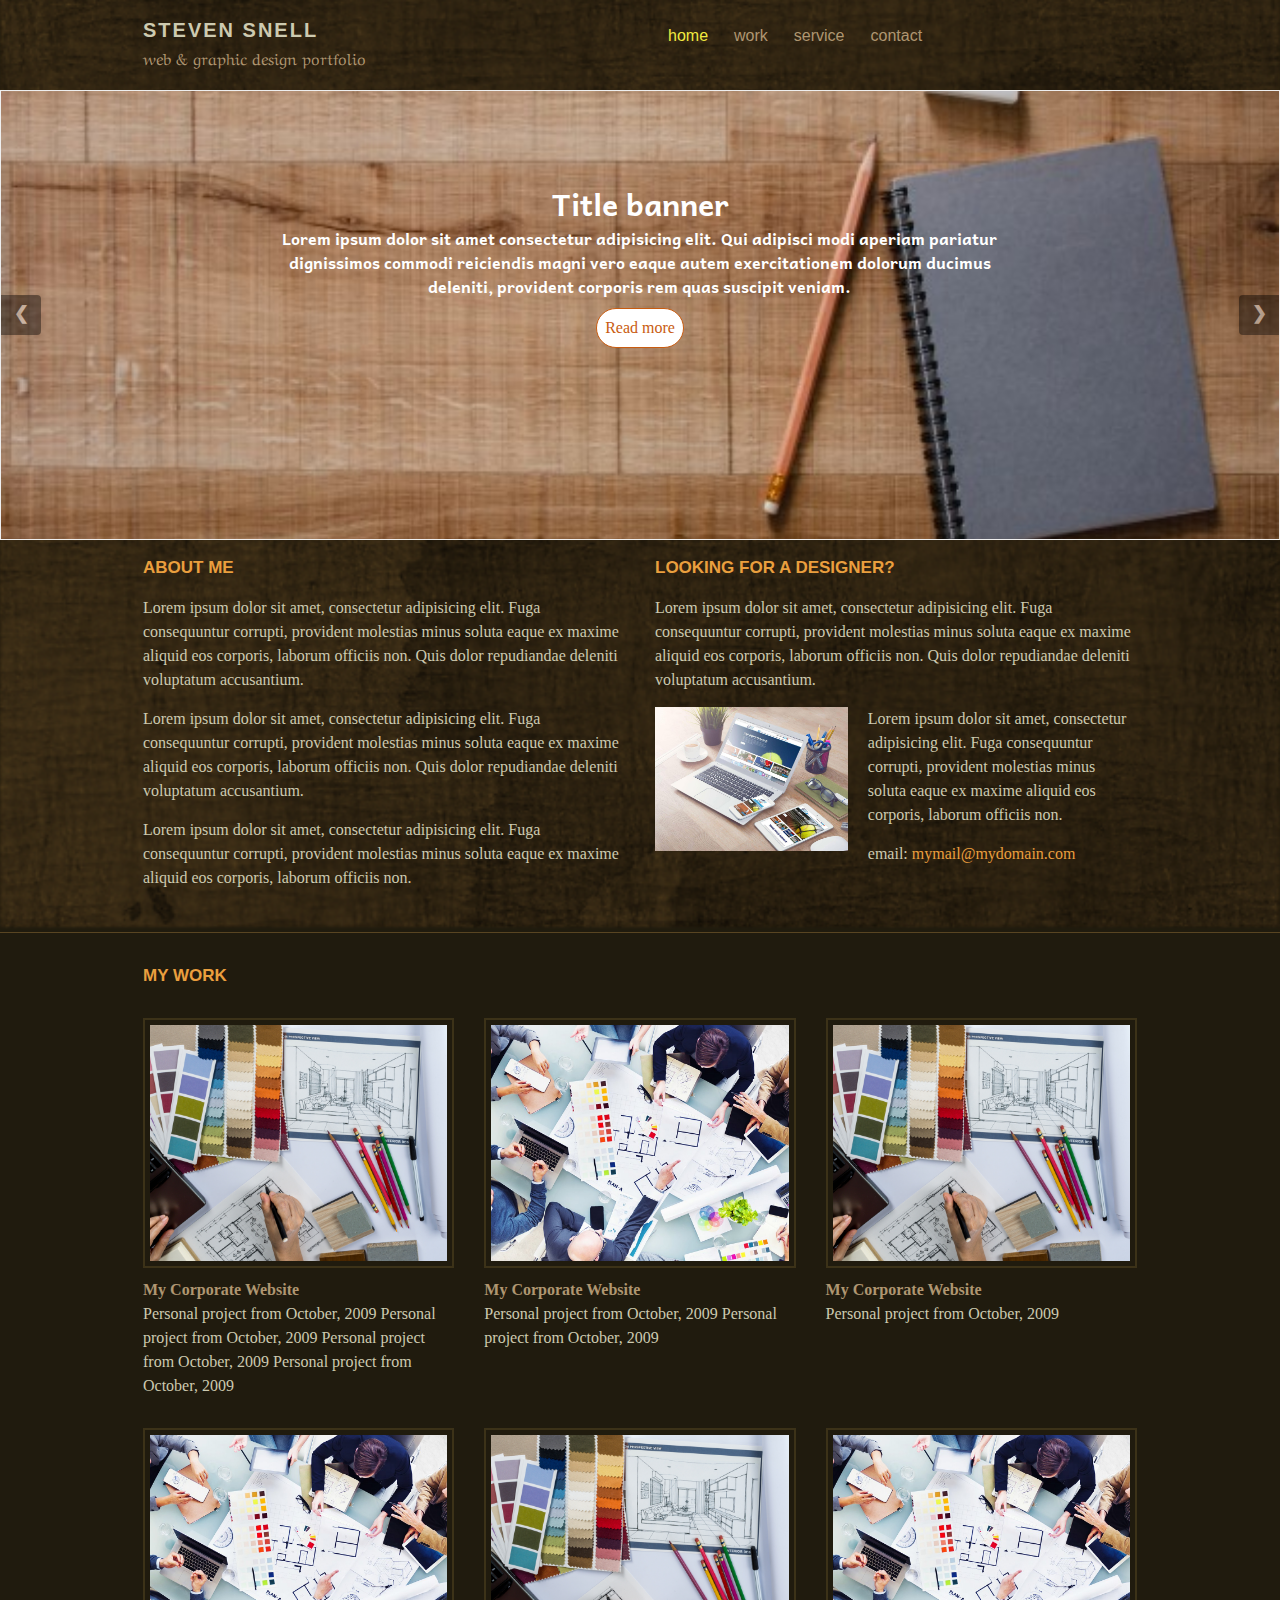
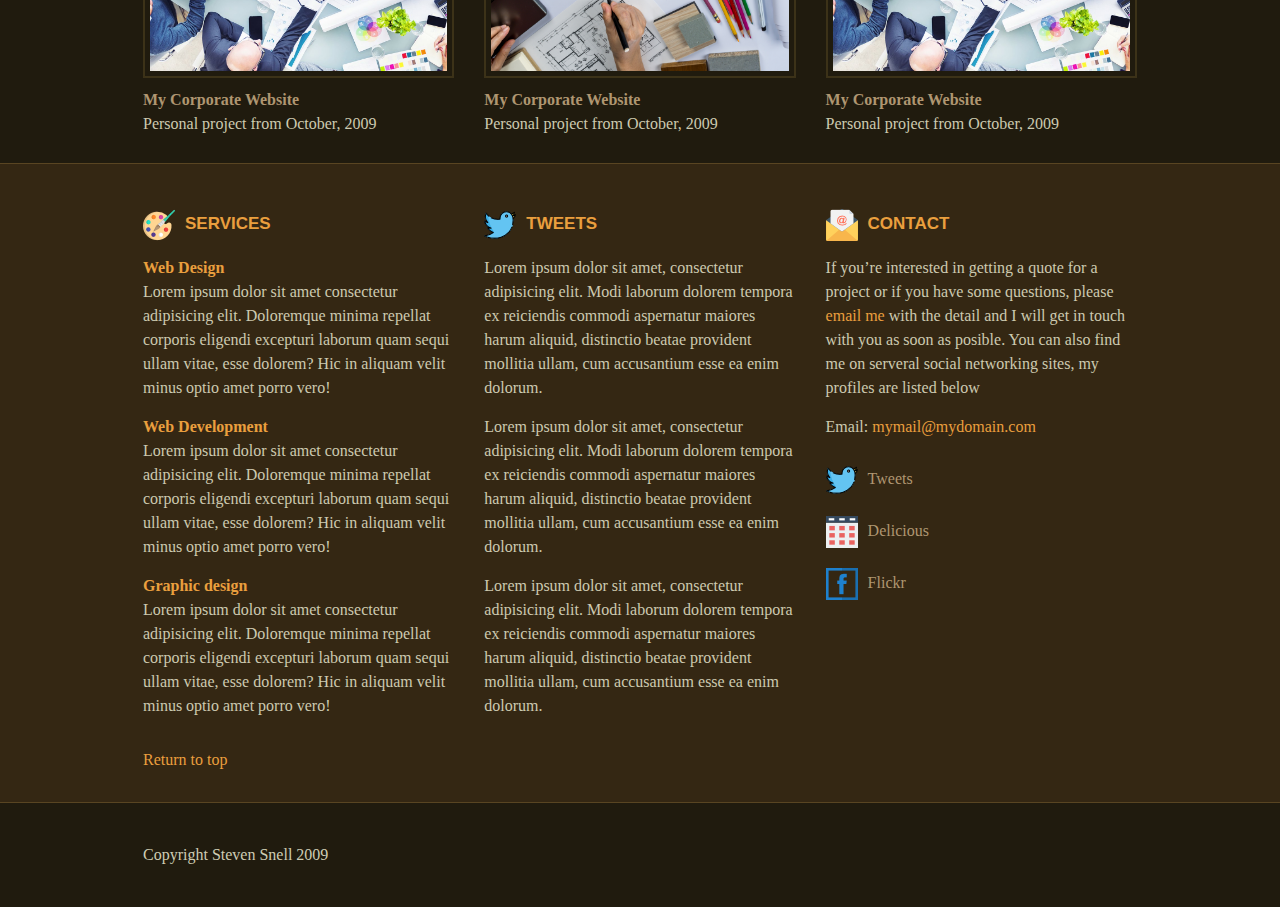
<file: index.html>
<!DOCTYPE html>
<html lang="en">
  <head>
    <title>Steven Snell</title>
    <meta charset="utf-8" name="viewport" content="width=device-width, initial-scale=1.0"/>
    <link href='https://fonts.googleapis.com/css?family=Aref Ruqaa' rel='stylesheet'>
    <link href='https://fonts.googleapis.com/css?family=Andika' rel='stylesheet'>
    <link rel="stylesheet" href="./css/main.css">
  </head>
<body>
  <div class="containers">
    <header class="header-information row" id="top">
      <div class="header-row clearfix">
        <nav class="navigation-content" id="navigation-top">
          <ul class="menu clearfix">
            <li class="menu-item">
              <a href="./index.html" class="menu-item-link active">home</a>
            </li>
            <li class="menu-item">
              <a href="#work" class="menu-item-link">work</a>
            </li>
            <li class="menu-item">
              <a href="#service" class="menu-item-link">service</a>
            </li>
            <li class="menu-item">
              <a href="#contact" class="menu-item-link">contact</a>
              <ul class="sub-menu">
                <li class="sub-menu-item">
                  <a href="#contact" class="sub-menu-item-link">contact 01</a>
                </li>
                <li class="sub-menu-item">
                  <a href="#contact" class="sub-menu-item-link">contact 02</a>
                </li>
                <li class="sub-menu-item">
                  <a href="#contact" class="sub-menu-item-link">contact 03</a>
                  <ul class="sub-menu">
                    <li class="sub-menu-item">
                      <a href="#contact" class="sub-menu-item-link">contact 03-01</a>
                    </li>
                    <li class="sub-menu-item">
                      <a href="#contact" class="sub-menu-item-link">contact 03-02</a>
                    </li>
                    <li class="sub-menu-item">
                      <a href="#contact" class="sub-menu-item-link">contact 03-03</a>
                      <ul class="sub-menu">
                        <li class="sub-menu-item">
                          <a href="#contact" class="sub-menu-item-link">contact 03-03-01</a>
                        </li>
                        <li class="sub-menu-item">
                          <a href="#contact" class="sub-menu-item-link">contact 03-03-02</a>
                        </li>
                        <li class="sub-menu-item">
                          <a href="#contact" class="sub-menu-item-link">contact 03-03-03</a>
                        </li>
                      </ul>
                    </li>
                  </ul>
                </li>
              </ul>
            </li>
          </ul>
          <div class="btn-menu-group" onclick="toggleMenu()">
            <span class="icon-line-1"></span>
            <span class="icon-line-2"></span>
            <span class="icon-line-3"></span>
          </div>
        </nav>
        <div class="collapse-menu-box">
          <ul class="menu">
            <li class="menu-item">
              <a href="./index.html" class="menu-item-link active">home</a>
            </li>
            <li class="menu-item">
              <a href="#work" class="menu-item-link">work</a>
            </li>
            <li class="menu-item">
              <a href="#service" class="menu-item-link">service</a>
            </li>
            <li class="menu-item">
              <a href="#contact" class="menu-item-link">contact</a>
              <ul class="sub-menu">
                <li class="sub-menu-item">
                  <a href="#contact" class="sub-menu-item-link">contact 01</a>
                </li>
                <li class="sub-menu-item">
                  <a href="#contact" class="sub-menu-item-link">contact 02</a>
                </li>
                <li class="sub-menu-item">
                  <a href="#contact" class="sub-menu-item-link">contact 03</a>
                  <ul class="sub-menu">
                    <li class="sub-menu-item">
                      <a href="#contact" class="sub-menu-item-link">contact 03-01</a>
                    </li>
                    <li class="sub-menu-item">
                      <a href="#contact" class="sub-menu-item-link">contact 03-02</a>
                    </li>
                    <li class="sub-menu-item">
                      <a href="#contact" class="sub-menu-item-link">contact 03-03</a>
                      <ul class="sub-menu">
                        <li class="sub-menu-item">
                          <a href="#contact" class="sub-menu-item-link">contact 03-03-01</a>
                        </li>
                        <li class="sub-menu-item">
                          <a href="#contact" class="sub-menu-item-link">contact 03-03-02</a>
                        </li>
                        <li class="sub-menu-item">
                          <a href="#contact" class="sub-menu-item-link">contact 03-03-03</a>
                        </li>
                      </ul>
                    </li>
                  </ul>
                </li>
              </ul>
            </li>
          </ul>
        </div>
        <div class="logo-information">
          <h1 class="logo">
            <a href="#" class="logo-link">STEVEN SNELL</a>
          </h1>
          <p class="slogan">
            <a href="#" class="title-link">web &amp; graphic design portfolio</a>
          </p>
        </div>
      </div>
      <div class="banner">
        <div class="slides-box fade" style="background-image: url('./images/banner07.png');">
          <div class="slide-content">
            <h2 class="slide-heading">Title banner</h2>
            <p class="slide-text">
              Lorem ipsum dolor sit amet consectetur adipisicing elit.
              Qui adipisci modi aperiam pariatur dignissimos commodi
              reiciendis magni vero eaque autem exercitationem dolorum
              ducimus deleniti, provident corporis rem quas suscipit veniam.
            </p>
            <div class="slide-link-box">
              <a href="#" class="slide-link">Read more</a>
            </div>
          </div>
        </div>
        <div class="slides-box fade" style="background-image: url('./images/banner08.png');">
          <div class="slide-content">
            <h2 class="slide-heading">Title banner</h2>
            <p class="slide-text">
              Lorem ipsum dolor sit amet consectetur adipisicing elit.
              Qui adipisci modi aperiam pariatur dignissimos commodi
              reiciendis magni vero eaque autem exercitationem dolorum
              ducimus deleniti, provident corporis rem quas suscipit veniam.
            </p>
            <div class="slide-link-box">
              <a href="#" class="slide-link">Read more</a>
            </div>
          </div>
        </div>
        <div class="slides-box fade" style="background-image: url('./images/banner09.png');">
          <div class="slide-content">
            <h2 class="slide-heading">Title banner</h2>
            <p class="slide-text">
              Lorem ipsum dolor sit amet consectetur adipisicing elit.
              Qui adipisci modi aperiam pariatur dignissimos commodi
              reiciendis magni vero eaque autem exercitationem dolorum
              ducimus deleniti, provident corporis rem quas suscipit veniam.
            </p>
            <div class="slide-link-box">
              <a href="#" class="slide-link">Read more</a>
            </div>
          </div>
        </div>
        <div class="slides-box fade" style="background-image: url('./images/banner10.png');">
          <div class="slide-content">
            <h2 class="slide-heading">Title banner</h2>
            <p class="slide-text">
              Lorem ipsum dolor sit amet consectetur adipisicing elit.
              Qui adipisci modi aperiam pariatur dignissimos commodi
              reiciendis magni vero eaque autem exercitationem dolorum
              ducimus deleniti, provident corporis rem quas suscipit veniam.
            </p>
            <div class="slide-link-box">
              <a href="#" class="slide-link">Read more</a>
            </div>
          </div>
        </div>
        <div class="slides-box fade" style="background-image: url('./images/banner11.png');">
          <div class="slide-content">
            <h2 class="slide-heading">Title banner</h2>
            <p class="slide-text">
              Lorem ipsum dolor sit amet consectetur adipisicing elit.
              Qui adipisci modi aperiam pariatur dignissimos commodi
              reiciendis magni vero eaque autem exercitationem dolorum
              ducimus deleniti, provident corporis rem quas suscipit veniam.
            </p>
            <div class="slide-link-box">
              <a href="#" class="slide-link">Read more</a>
            </div>
          </div>
        </div>
        <div class="banner-move-box">
          <span class="prev-action" onclick="plusSlides(-1)">&#10094;</span>
          <span class="next-action" onclick="plusSlides(1)">&#10095;</span>
        </div>
      </div>
      <div class="header-row row">
        <section class="about-me col-6">
          <h2 class="heading-2">About me</h2>
          <div class="introduction-box-content">
            <p class="description">
              Lorem ipsum dolor sit amet, consectetur adipisicing elit.
              Fuga consequuntur corrupti, provident molestias minus soluta
              eaque ex maxime aliquid eos corporis, laborum officiis non.
              Quis dolor repudiandae deleniti voluptatum accusantium.
            </p>
            <p class="description">
              Lorem ipsum dolor sit amet, consectetur adipisicing elit.
              Fuga consequuntur corrupti, provident molestias minus soluta
              eaque ex maxime aliquid eos corporis, laborum officiis non.
              Quis dolor repudiandae deleniti voluptatum accusantium.
            </p>
            <p class="description">
              Lorem ipsum dolor sit amet, consectetur adipisicing elit.
              Fuga consequuntur corrupti, provident molestias minus soluta
              eaque ex maxime aliquid eos corporis, laborum officiis non.
            </p>
          </div>
        </section>
        <section class="look-for-designer col-6">
          <h2 class="heading-2">Looking for a designer?</h2>
          <div class="introduction-box-content">
            <p class="description">
              Lorem ipsum dolor sit amet, consectetur adipisicing elit.
              Fuga consequuntur corrupti, provident molestias minus soluta
              eaque ex maxime aliquid eos corporis, laborum officiis non.
              Quis dolor repudiandae deleniti voluptatum accusantium.
            </p>
            <div class="look-for-designer-box clearfix">
              <div class="look-for-designer-image">
                <img src="./images/designer02.png" alt="hire me" class="image"/>
              </div>
              <div class="look-for-designer-text">
                <p class="description">
                  Lorem ipsum dolor sit amet, consectetur adipisicing elit.
                  Fuga consequuntur corrupti, provident molestias minus soluta
                  eaque ex maxime aliquid eos corporis, laborum officiis non.
                </p>
                <p class="description">
                  email:
                  <a href="mailto:mymail@mydomain.com" class="information-email">mymail@mydomain.com</a>
                </p>
              </div>
            </div>
          </div>
        </section>
      </div>
    </header>
    <main class="main-content">
      <h2 class="heading-2">My work</h2>
      <ul class="list products-list row">
        <li class="list-item col-4 col-m-6">
          <div class="item-container">
            <div class="item-image-box">
              <div class="item-image-content" style="background-image: url(./images/project04.png);">
                <a href="./detail.html" class="item-image"></a>
              </div>
            </div>
            <section class="item-content">
              <h3 class="heading-3">
                <a href="./detail.html" class="title-link">My Corporate Website</a>
              </h3>
              <p class="description">
                  Personal project from October, 2009
                  Personal project from October, 2009
                  Personal project from October, 2009
                  Personal project from October, 2009
              </p>
            <section>
          </div>
        </li>
        <li class="list-item col-4 col-m-6">
          <div class="item-container">
            <div class="item-image-box">
              <div class="item-image-content" style="background-image: url(./images/project03.png);">
                <a href="./detail.html" class="item-image"></a>
              </div>
            </div>
            <section class="item-content">
              <h3 class="heading-3">
                <a href="./detail.html" class="title-link">My Corporate Website</a>
              </h3>
              <p class="description">
                  Personal project from October, 2009
                  Personal project from October, 2009
              </p>
            <section>
          </div>
        </li>
        <li class="list-item col-4 col-m-6">
          <div class="item-container">
            <div class="item-image-box">
              <div class="item-image-content" style="background-image: url(./images/project04.png);">
                <a href="./detail.html" class="item-image"></a>
              </div>
            </div>
            <section class="item-content">
              <h3 class="heading-3">
                <a href="./detail.html" class="title-link">My Corporate Website</a>
              </h3>
              <p class="description">Personal project from October, 2009</p>
            <section>
          </div>
        </li>
        <li class="list-item col-4 col-m-6">
          <div class="item-container">
            <div class="item-image-box">
              <div class="item-image-content" style="background-image: url(./images/project03.png);">
                <a href="./detail.html" class="item-image"></a>
              </div>
            </div>
            <section class="item-content">
              <h3 class="heading-3">
                <a href="./detail.html" class="title-link">My Corporate Website</a>
              </h3>
              <p class="description">Personal project from October, 2009</p>
            <section>
          </div>
        </li>
        <li class="list-item col-4 col-m-6">
          <div class="item-container">
            <div class="item-image-box">
              <div class="item-image-content" style="background-image: url(./images/project04.png);">
                <a href="./detail.html" class="item-image"></a>
              </div>
            </div>
            <section class="item-content">
              <h3 class="heading-3">
                <a href="./detail.html" class="title-link">My Corporate Website</a>
              </h3>
              <p class="description">Personal project from October, 2009</p>
            <section>
          </div>
        </li>
        <li class="list-item col-4 col-m-6">
          <div class="item-container">
            <div class="item-image-box">
              <div class="item-image-content" style="background-image: url(./images/project03.png);">
                <a href="./detail.html" class="item-image"></a>
              </div>
            </div>
            <section class="item-content">
              <h3 class="heading-3">
                <a href="./detail.html" class="title-link">My Corporate Website</a>
              </h3>
              <p class="description">Personal project from October, 2009</p>
            <section>
          </div>
        </li>
      </ul>
    </main>
    <section class="information-section row">
      <section class="information-box col-4">
        <h2 class="heading-2">
          <a href="#" class="title-link">
            <span class="icon-left icon-services"></span>Services
          </a>
        </h2>
        <ul class="list services-list">
          <li class="list-item">
            <div class="item-container">
              <section class="item-content">
                <h3 class="heading-3">
                  <a href="#" class="title-link">Web Design</a>
                </h3>
                <p class="description">
                  Lorem ipsum dolor sit amet consectetur adipisicing elit.
                  Doloremque minima repellat corporis eligendi excepturi
                  laborum quam sequi ullam vitae, esse dolorem?
                  Hic in aliquam velit minus optio amet porro vero!
                </p>
              </section>
            </div>
          </li>
          <li class="list-item">
            <div class="item-container">
              <section class="item-content">
                <h3 class="heading-3">
                  <a href="#" class="title-link">Web Development</a>
                </h3>
                <p class="description">
                  Lorem ipsum dolor sit amet consectetur adipisicing elit.
                  Doloremque minima repellat corporis eligendi excepturi
                  laborum quam sequi ullam vitae, esse dolorem?
                  Hic in aliquam velit minus optio amet porro vero!
                </p>
              </section>
            </div>
          </li>
          <li class="list-item">
            <div class="item-container">
              <section class="item-content">
                <h3 class="heading-3">
                  <a href="#" class="title-link">Graphic design</a>
                </h3>
                <p class="description">
                  Lorem ipsum dolor sit amet consectetur adipisicing elit.
                  Doloremque minima repellat corporis eligendi excepturi
                  laborum quam sequi ullam vitae, esse dolorem?
                  Hic in aliquam velit minus optio amet porro vero!
                </p>
              </section>
            </div>
          </li>
        </ul>
      </section>
      <section class="information-box col-4">
        <h2 class="heading-2">
          <a href="#" class="title-link">
            <span class="icon-left icon-tweets"></span>Tweets
          </a>
        </h2>
        <div class="information-box-content">
          <p class="description">
            Lorem ipsum dolor sit amet, consectetur adipisicing elit.
            Modi laborum dolorem tempora ex reiciendis commodi
            aspernatur maiores harum aliquid, distinctio beatae provident
            mollitia ullam, cum accusantium esse ea enim dolorum.
          </p>
          <p class="description">
            Lorem ipsum dolor sit amet, consectetur adipisicing elit.
            Modi laborum dolorem tempora ex reiciendis commodi
            aspernatur maiores harum aliquid, distinctio beatae provident
            mollitia ullam, cum accusantium esse ea enim dolorum.
          </p>
          <p class="description">
            Lorem ipsum dolor sit amet, consectetur adipisicing elit.
            Modi laborum dolorem tempora ex reiciendis commodi
            aspernatur maiores harum aliquid, distinctio beatae provident
            mollitia ullam, cum accusantium esse ea enim dolorum.
          </p>
        </div>
      </section>
      <section class="information-box col-4">
        <h2 class="heading-2">
          <a href="#" class="title-link">
            <span class="icon-left icon-contact"></span>Contact
          </a>
        </h2>
        <div class="information-box-content">
          <p class="description">
            If you’re interested in getting a quote for a  project or if you have some questions, please
            <a href="mailto:mymail@mydomain.com" class="information-email">email me</a>
            with the detail and I will get in touch with you as soon as posible.
            You can also find me on serveral social networking sites, my profiles are listed below
          </p>
          <p class="description">
            Email:
            <a href="mailto:mymail@mydomain.com" class="information-email">mymail@mydomain.com</a>
          </p>
          <ul class="list social-network-list">
            <li class="social-network-item">
              <a href="#" class="social-network-link">
                <span class="icon-left icon-tweets"></span>Tweets
              </a>
            </li>
            <li class="social-network-item">
              <a href="#" class="social-network-link">
                <span class="icon-left icon-delicious"></span>Delicious
              </a>
            </li>
            <li class="social-network-item">
              <a href="#" class="social-network-link">
                <span class="icon-left icon-flickr"></span>Flickr
              </a>
            </li>
          </ul>
        </div>
      </section>
      <div class="internal-link">
        <a href="#top" class="return-to-top">Return to top</a>
      </div>
    </section>
    <footer class="footer-information">
      <p class="copyright">Copyright Steven Snell 2009</p>
    </footer>
  </div>
</body>
<script src="./js/global.js"></script>
</html>
</file>
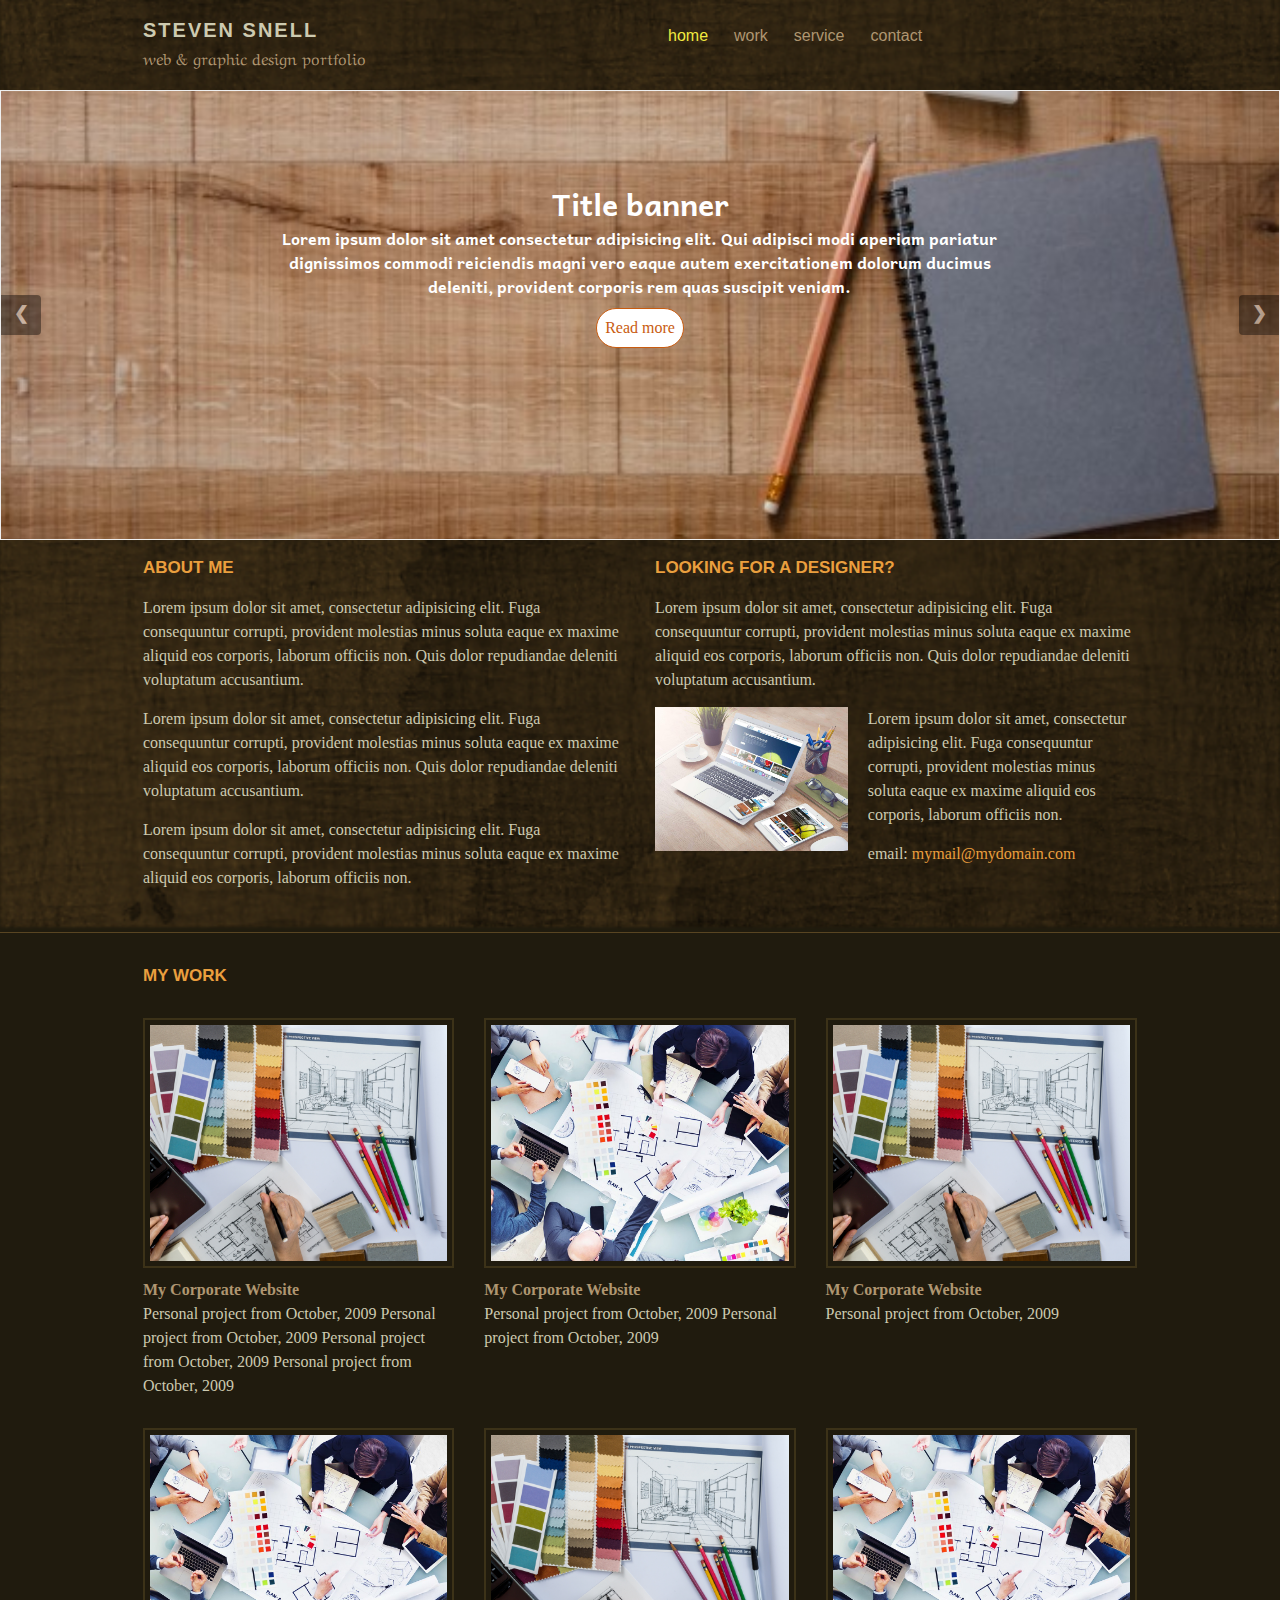
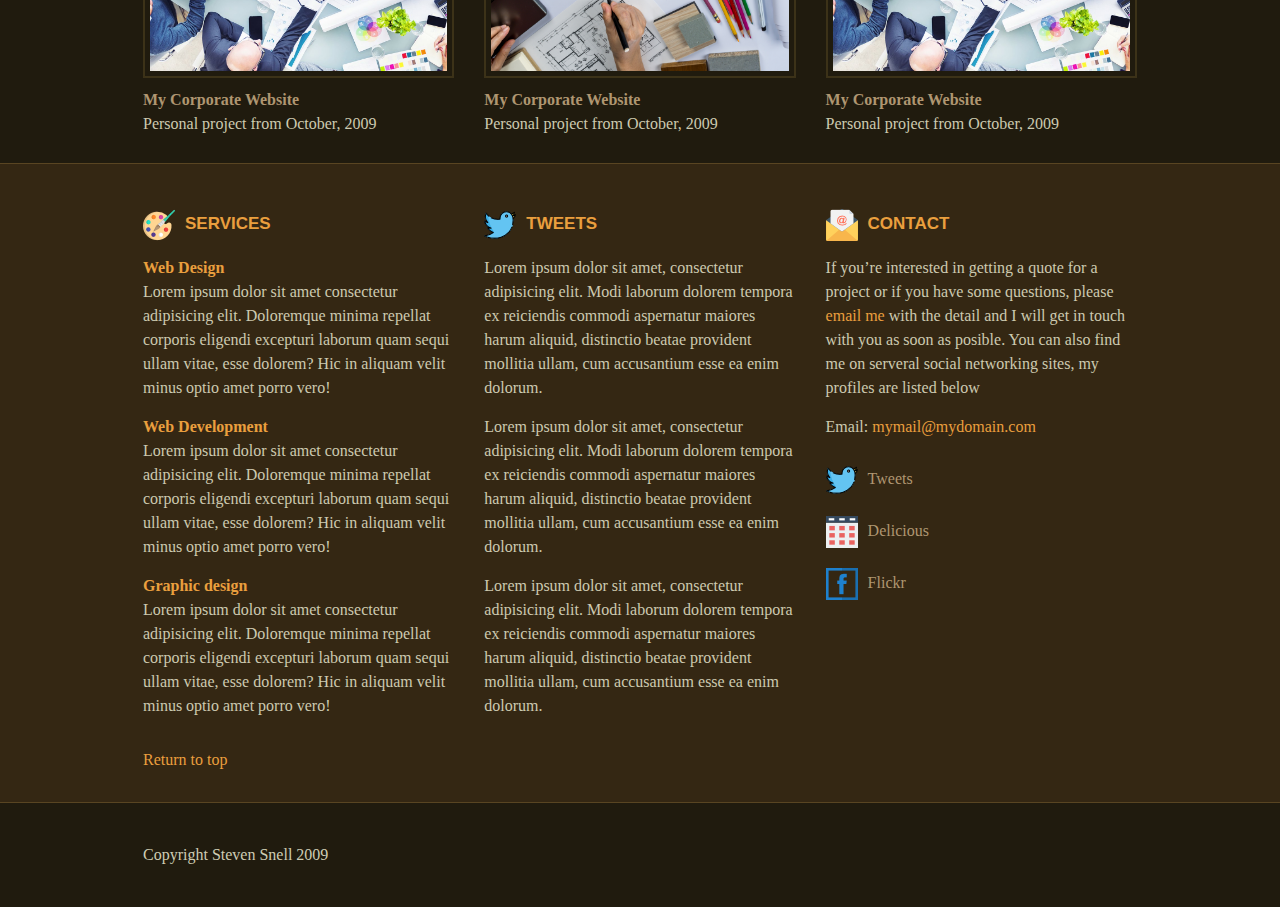
<file: 31-01-practice01.html>
<!DOCTYPE html>
<html lang="en">
  <head>
    <title>Steven Snell</title>
    <meta charset="utf-8" name="viewport" content="width=device-width, initial-scale=1.0"/>
    <link href='https://fonts.googleapis.com/css?family=Aref Ruqaa' rel='stylesheet'>
    <link href='https://fonts.googleapis.com/css?family=Andika' rel='stylesheet'>
    <link rel="stylesheet" href="./css/main.css">
  </head>
<body>
  <div class="containers">
    <header class="header-information row" id="top">
      <div class="header-row clearfix">
        <nav class="navigation-content" id="navigation-top">
          <ul class="menu clearfix">
            <li class="menu-item">
              <a href="#work" class="menu-item-link active">home</a>
            </li>
            <li class="menu-item">
              <a href="#work" class="menu-item-link">work</a>
            </li>
            <li class="menu-item">
              <a href="#service" class="menu-item-link">service</a>
            </li>
            <li class="menu-item">
              <a href="#contact" class="menu-item-link">contact</a>
              <ul class="sub-menu">
                <li class="sub-menu-item">
                  <a href="#contact" class="sub-menu-item-link">contact 01</a>
                </li>
                <li class="sub-menu-item">
                  <a href="#contact" class="sub-menu-item-link">contact 02</a>
                </li>
                <li class="sub-menu-item">
                  <a href="#contact" class="sub-menu-item-link">contact 03</a>
                  <ul class="sub-menu">
                    <li class="sub-menu-item">
                      <a href="#contact" class="sub-menu-item-link">contact 03-01</a>
                    </li>
                    <li class="sub-menu-item">
                      <a href="#contact" class="sub-menu-item-link">contact 03-02</a>
                    </li>
                    <li class="sub-menu-item">
                      <a href="#contact" class="sub-menu-item-link">contact 03-03</a>
                      <ul class="sub-menu">
                        <li class="sub-menu-item">
                          <a href="#contact" class="sub-menu-item-link">contact 03-03-01</a>
                        </li>
                        <li class="sub-menu-item">
                          <a href="#contact" class="sub-menu-item-link">contact 03-03-02</a>
                        </li>
                        <li class="sub-menu-item">
                          <a href="#contact" class="sub-menu-item-link">contact 03-03-03</a>
                        </li>
                      </ul>
                    </li>
                  </ul>
                </li>
              </ul>
            </li>
          </ul>
          <div class="btn-menu-group" onclick="toggleMenu()">
            <span class="icon-line-1"></span>
            <span class="icon-line-2"></span>
            <span class="icon-line-3"></span>
          </div>
        </nav>
        <div class="collapse-menu-box">
          <ul class="menu">
            <li class="menu-item">
              <a href="#work" class="menu-item-link active">home</a>
            </li>
            <li class="menu-item">
              <a href="#work" class="menu-item-link">work</a>
            </li>
            <li class="menu-item">
              <a href="#service" class="menu-item-link">service</a>
            </li>
            <li class="menu-item">
              <a href="#contact" class="menu-item-link">contact</a>
              <ul class="sub-menu">
                <li class="sub-menu-item">
                  <a href="#contact" class="sub-menu-item-link">contact 01</a>
                </li>
                <li class="sub-menu-item">
                  <a href="#contact" class="sub-menu-item-link">contact 02</a>
                </li>
                <li class="sub-menu-item">
                  <a href="#contact" class="sub-menu-item-link">contact 03</a>
                  <ul class="sub-menu">
                    <li class="sub-menu-item">
                      <a href="#contact" class="sub-menu-item-link">contact 03-01</a>
                    </li>
                    <li class="sub-menu-item">
                      <a href="#contact" class="sub-menu-item-link">contact 03-02</a>
                    </li>
                    <li class="sub-menu-item">
                      <a href="#contact" class="sub-menu-item-link">contact 03-03</a>
                      <ul class="sub-menu">
                        <li class="sub-menu-item">
                          <a href="#contact" class="sub-menu-item-link">contact 03-03-01</a>
                        </li>
                        <li class="sub-menu-item">
                          <a href="#contact" class="sub-menu-item-link">contact 03-03-02</a>
                        </li>
                        <li class="sub-menu-item">
                          <a href="#contact" class="sub-menu-item-link">contact 03-03-03</a>
                        </li>
                      </ul>
                    </li>
                  </ul>
                </li>
              </ul>
            </li>
          </ul>
        </div>
        <div class="logo-information">
          <h1 class="logo">
            <a href="#" class="logo-link">STEVEN SNELL</a>
          </h1>
          <p class="slogan">
            <a href="#" class="title-link">web &amp; graphic design portfolio</a>
          </p>
        </div>
      </div>
      <div class="banner">
        <div class="slides-box fade" style="background-image: url('./images/banner07.png');">
          <div class="slide-content">
            <h2 class="slide-heading">Title banner</h2>
            <p class="slide-text">
              Lorem ipsum dolor sit amet consectetur adipisicing elit.
              Qui adipisci modi aperiam pariatur dignissimos commodi
              reiciendis magni vero eaque autem exercitationem dolorum
              ducimus deleniti, provident corporis rem quas suscipit veniam.
            </p>
            <div class="slide-link-box">
              <a href="#" class="slide-link">Read more</a>
            </div>
          </div>
        </div>
        <div class="slides-box fade" style="background-image: url('./images/banner08.png');">
          <div class="slide-content">
            <h2 class="slide-heading">Title banner</h2>
            <p class="slide-text">
              Lorem ipsum dolor sit amet consectetur adipisicing elit.
              Qui adipisci modi aperiam pariatur dignissimos commodi
              reiciendis magni vero eaque autem exercitationem dolorum
              ducimus deleniti, provident corporis rem quas suscipit veniam.
            </p>
            <div class="slide-link-box">
              <a href="#" class="slide-link">Read more</a>
            </div>
          </div>
        </div>
        <div class="slides-box fade" style="background-image: url('./images/banner09.png');">
          <div class="slide-content">
            <h2 class="slide-heading">Title banner</h2>
            <p class="slide-text">
              Lorem ipsum dolor sit amet consectetur adipisicing elit.
              Qui adipisci modi aperiam pariatur dignissimos commodi
              reiciendis magni vero eaque autem exercitationem dolorum
              ducimus deleniti, provident corporis rem quas suscipit veniam.
            </p>
            <div class="slide-link-box">
              <a href="#" class="slide-link">Read more</a>
            </div>
          </div>
        </div>
        <div class="slides-box fade" style="background-image: url('./images/banner10.png');">
          <div class="slide-content">
            <h2 class="slide-heading">Title banner</h2>
            <p class="slide-text">
              Lorem ipsum dolor sit amet consectetur adipisicing elit.
              Qui adipisci modi aperiam pariatur dignissimos commodi
              reiciendis magni vero eaque autem exercitationem dolorum
              ducimus deleniti, provident corporis rem quas suscipit veniam.
            </p>
            <div class="slide-link-box">
              <a href="#" class="slide-link">Read more</a>
            </div>
          </div>
        </div>
        <div class="slides-box fade" style="background-image: url('./images/banner11.png');">
          <div class="slide-content">
            <h2 class="slide-heading">Title banner</h2>
            <p class="slide-text">
              Lorem ipsum dolor sit amet consectetur adipisicing elit.
              Qui adipisci modi aperiam pariatur dignissimos commodi
              reiciendis magni vero eaque autem exercitationem dolorum
              ducimus deleniti, provident corporis rem quas suscipit veniam.
            </p>
            <div class="slide-link-box">
              <a href="#" class="slide-link">Read more</a>
            </div>
          </div>
        </div>
        <div class="banner-move-box">
          <span class="prev-action" onclick="plusSlides(-1)">&#10094;</span>
          <span class="next-action" onclick="plusSlides(1)">&#10095;</span>
        </div>
      </div>
      <div class="header-row row">
        <section class="about-me col-6">
          <h2 class="heading-2">About me</h2>
          <div class="introduction-box-content">
            <p class="description">
              Lorem ipsum dolor sit amet, consectetur adipisicing elit.
              Fuga consequuntur corrupti, provident molestias minus soluta
              eaque ex maxime aliquid eos corporis, laborum officiis non.
              Quis dolor repudiandae deleniti voluptatum accusantium.
            </p>
            <p class="description">
              Lorem ipsum dolor sit amet, consectetur adipisicing elit.
              Fuga consequuntur corrupti, provident molestias minus soluta
              eaque ex maxime aliquid eos corporis, laborum officiis non.
              Quis dolor repudiandae deleniti voluptatum accusantium.
            </p>
            <p class="description">
              Lorem ipsum dolor sit amet, consectetur adipisicing elit.
              Fuga consequuntur corrupti, provident molestias minus soluta
              eaque ex maxime aliquid eos corporis, laborum officiis non.
            </p>
          </div>
        </section>
        <section class="look-for-designer col-6">
          <h2 class="heading-2">Looking for a designer?</h2>
          <div class="introduction-box-content">
            <p class="description">
              Lorem ipsum dolor sit amet, consectetur adipisicing elit.
              Fuga consequuntur corrupti, provident molestias minus soluta
              eaque ex maxime aliquid eos corporis, laborum officiis non.
              Quis dolor repudiandae deleniti voluptatum accusantium.
            </p>
            <div class="look-for-designer-box clearfix">
              <div class="look-for-designer-image">
                <img src="./images/designer02.png" alt="hire me" class="image"/>
              </div>
              <div class="look-for-designer-text">
                <p class="description">
                  Lorem ipsum dolor sit amet, consectetur adipisicing elit.
                  Fuga consequuntur corrupti, provident molestias minus soluta
                  eaque ex maxime aliquid eos corporis, laborum officiis non.
                </p>
                <p class="description">
                  email:
                  <a href="mailto:mymail@mydomain.com" class="information-email">mymail@mydomain.com</a>
                </p>
              </div>
            </div>
          </div>
        </section>
      </div>
    </header>
    <main class="main-content">
      <h2 class="heading-2">My work</h2>
      <ul class="list products-list row">
        <li class="list-item col-4 col-m-6">
          <div class="item-container">
            <div class="item-image-box">
              <div class="item-image-content" style="background-image: url(./images/project04.png);">
                <a href="./detail.html" class="item-image"></a>
              </div>
            </div>
            <section class="item-content">
              <h3 class="heading-3">
                <a href="./detail.html" class="title-link">My Corporate Website</a>
              </h3>
              <p class="description">
                  Personal project from October, 2009
                  Personal project from October, 2009
                  Personal project from October, 2009
                  Personal project from October, 2009
              </p>
            <section>
          </div>
        </li>
        <li class="list-item col-4 col-m-6">
          <div class="item-container">
            <div class="item-image-box">
              <div class="item-image-content" style="background-image: url(./images/project03.png);">
                <a href="./detail.html" class="item-image"></a>
              </div>
            </div>
            <section class="item-content">
              <h3 class="heading-3">
                <a href="./detail.html" class="title-link">My Corporate Website</a>
              </h3>
              <p class="description">
                  Personal project from October, 2009
                  Personal project from October, 2009
              </p>
            <section>
          </div>
        </li>
        <li class="list-item col-4 col-m-6">
          <div class="item-container">
            <div class="item-image-box">
              <div class="item-image-content" style="background-image: url(./images/project04.png);">
                <a href="./detail.html" class="item-image"></a>
              </div>
            </div>
            <section class="item-content">
              <h3 class="heading-3">
                <a href="./detail.html" class="title-link">My Corporate Website</a>
              </h3>
              <p class="description">Personal project from October, 2009</p>
            <section>
          </div>
        </li>
        <li class="list-item col-4 col-m-6">
          <div class="item-container">
            <div class="item-image-box">
              <div class="item-image-content" style="background-image: url(./images/project03.png);">
                <a href="./detail.html" class="item-image"></a>
              </div>
            </div>
            <section class="item-content">
              <h3 class="heading-3">
                <a href="./detail.html" class="title-link">My Corporate Website</a>
              </h3>
              <p class="description">Personal project from October, 2009</p>
            <section>
          </div>
        </li>
        <li class="list-item col-4 col-m-6">
          <div class="item-container">
            <div class="item-image-box">
              <div class="item-image-content" style="background-image: url(./images/project04.png);">
                <a href="./detail.html" class="item-image"></a>
              </div>
            </div>
            <section class="item-content">
              <h3 class="heading-3">
                <a href="./detail.html" class="title-link">My Corporate Website</a>
              </h3>
              <p class="description">Personal project from October, 2009</p>
            <section>
          </div>
        </li>
        <li class="list-item col-4 col-m-6">
          <div class="item-container">
            <div class="item-image-box">
              <div class="item-image-content" style="background-image: url(./images/project03.png);">
                <a href="./detail.html" class="item-image"></a>
              </div>
            </div>
            <section class="item-content">
              <h3 class="heading-3">
                <a href="./detail.html" class="title-link">My Corporate Website</a>
              </h3>
              <p class="description">Personal project from October, 2009</p>
            <section>
          </div>
        </li>
      </ul>
    </main>
    <section class="information-section row">
      <section class="information-box col-4">
        <h2 class="heading-2">
          <a href="#" class="title-link">
            <span class="icon-left icon-services"></span>Services
          </a>
        </h2>
        <ul class="list services-list">
          <li class="list-item">
            <div class="item-container">
              <section class="item-content">
                <h3 class="heading-3">
                  <a href="#" class="title-link">Web Design</a>
                </h3>
                <p class="description">
                  Lorem ipsum dolor sit amet consectetur adipisicing elit.
                  Doloremque minima repellat corporis eligendi excepturi
                  laborum quam sequi ullam vitae, esse dolorem?
                  Hic in aliquam velit minus optio amet porro vero!
                </p>
              </section>
            </div>
          </li>
          <li class="list-item">
            <div class="item-container">
              <section class="item-content">
                <h3 class="heading-3">
                  <a href="#" class="title-link">Web Development</a>
                </h3>
                <p class="description">
                  Lorem ipsum dolor sit amet consectetur adipisicing elit.
                  Doloremque minima repellat corporis eligendi excepturi
                  laborum quam sequi ullam vitae, esse dolorem?
                  Hic in aliquam velit minus optio amet porro vero!
                </p>
              </section>
            </div>
          </li>
          <li class="list-item">
            <div class="item-container">
              <section class="item-content">
                <h3 class="heading-3">
                  <a href="#" class="title-link">Graphic design</a>
                </h3>
                <p class="description">
                  Lorem ipsum dolor sit amet consectetur adipisicing elit.
                  Doloremque minima repellat corporis eligendi excepturi
                  laborum quam sequi ullam vitae, esse dolorem?
                  Hic in aliquam velit minus optio amet porro vero!
                </p>
              </section>
            </div>
          </li>
        </ul>
      </section>
      <section class="information-box col-4">
        <h2 class="heading-2">
          <a href="#" class="title-link">
            <span class="icon-left icon-tweets"></span>Tweets
          </a>
        </h2>
        <div class="information-box-content">
          <p class="description">
            Lorem ipsum dolor sit amet, consectetur adipisicing elit.
            Modi laborum dolorem tempora ex reiciendis commodi
            aspernatur maiores harum aliquid, distinctio beatae provident
            mollitia ullam, cum accusantium esse ea enim dolorum.
          </p>
          <p class="description">
            Lorem ipsum dolor sit amet, consectetur adipisicing elit.
            Modi laborum dolorem tempora ex reiciendis commodi
            aspernatur maiores harum aliquid, distinctio beatae provident
            mollitia ullam, cum accusantium esse ea enim dolorum.
          </p>
          <p class="description">
            Lorem ipsum dolor sit amet, consectetur adipisicing elit.
            Modi laborum dolorem tempora ex reiciendis commodi
            aspernatur maiores harum aliquid, distinctio beatae provident
            mollitia ullam, cum accusantium esse ea enim dolorum.
          </p>
        </div>
      </section>
      <section class="information-box col-4">
        <h2 class="heading-2">
          <a href="#" class="title-link">
            <span class="icon-left icon-contact"></span>Contact
          </a>
        </h2>
        <div class="information-box-content">
          <p class="description">
            If you’re interested in getting a quote for a  project or if you have some questions, please
            <a href="mailto:mymail@mydomain.com" class="information-email">email me</a>
            with the detail and I will get in touch with you as soon as posible.
            You can also find me on serveral social networking sites, my profiles are listed below
          </p>
          <p class="description">
            Email:
            <a href="mailto:mymail@mydomain.com" class="information-email">mymail@mydomain.com</a>
          </p>
          <ul class="list social-network-list">
            <li class="social-network-item">
              <a href="#" class="social-network-link">
                <span class="icon-left icon-tweets"></span>Tweets
              </a>
            </li>
            <li class="social-network-item">
              <a href="#" class="social-network-link">
                <span class="icon-left icon-delicious"></span>Delicious
              </a>
            </li>
            <li class="social-network-item">
              <a href="#" class="social-network-link">
                <span class="icon-left icon-flickr"></span>Flickr
              </a>
            </li>
          </ul>
        </div>
      </section>
      <div class="internal-link">
        <a href="#top" class="return-to-top">Return to top</a>
      </div>
    </section>
    <footer class="footer-information">
      <p class="copyright">Copyright Steven Snell 2009</p>
    </footer>
  </div>
</body>
<script src="./js/global.js"></script>
</html>
</file>
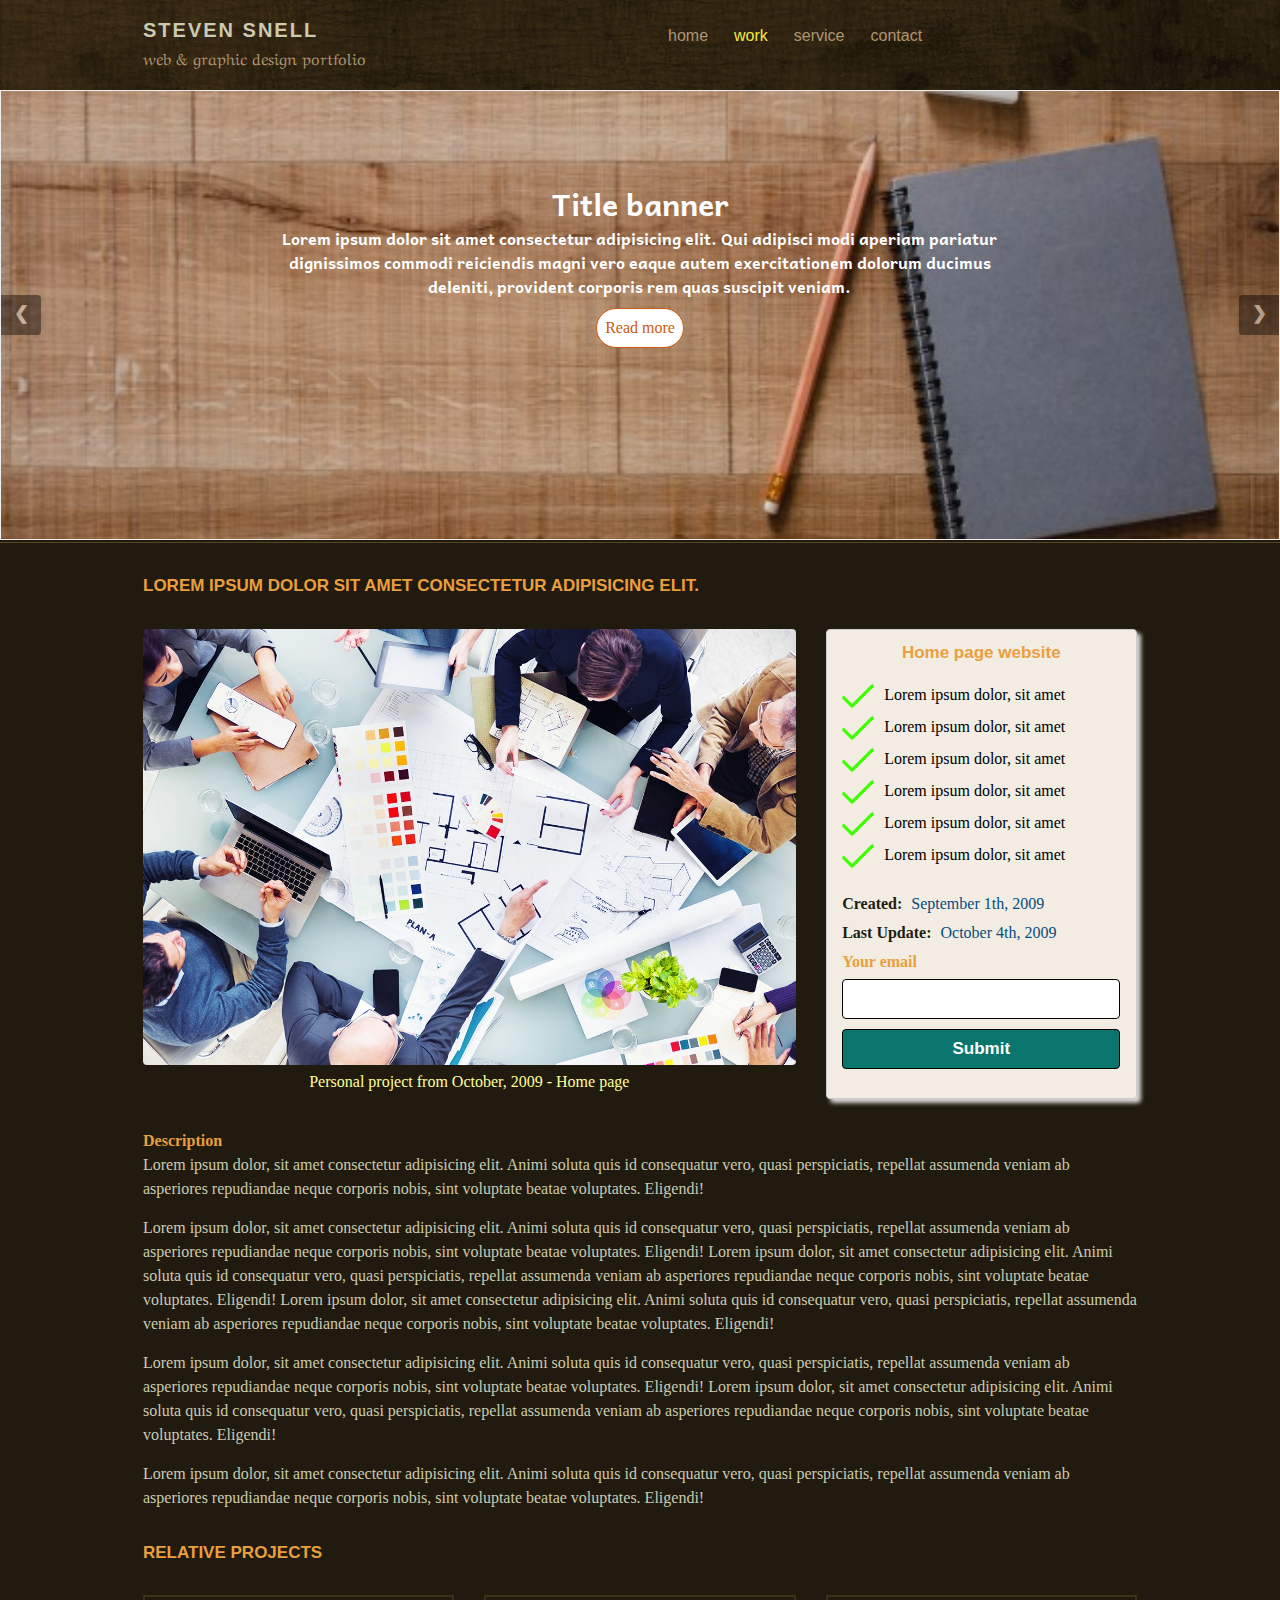
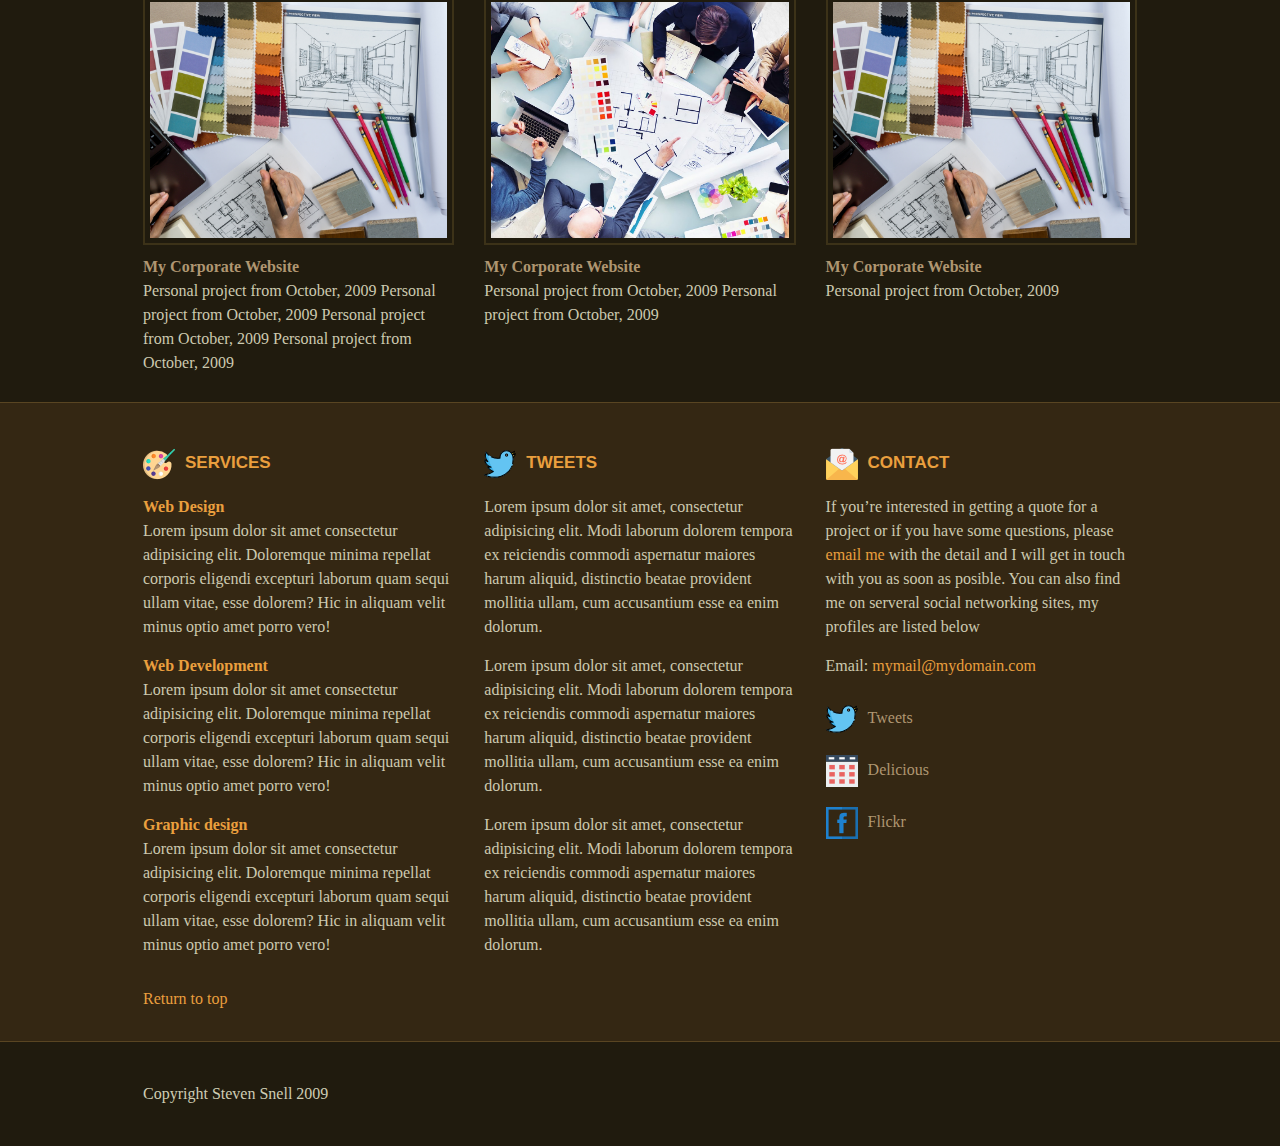
<file: detail.html>
<!DOCTYPE html>
<html lang="en">
  <head>
    <title>Steven Snell</title>
    <meta charset="utf-8" name="viewport" content="width=device-width, initial-scale=1.0"/>
    <link href='https://fonts.googleapis.com/css?family=Aref Ruqaa' rel='stylesheet'>
    <link href='https://fonts.googleapis.com/css?family=Andika' rel='stylesheet'>
    <link rel="stylesheet" href="./css/main.css">
  </head>
<body>
  <div class="containers detail-container">
    <header class="header-information row" id="top">
        <div class="header-row clearfix">
          <nav class="navigation-content" id="navigation-top">
            <ul class="menu clearfix">
              <li class="menu-item">
                <a href="./index.html" class="menu-item-link">home</a>
              </li>
              <li class="menu-item">
                <a href="#work" class="menu-item-link active">work</a>
              </li>
              <li class="menu-item">
                <a href="#service" class="menu-item-link">service</a>
              </li>
              <li class="menu-item">
                <a href="#contact" class="menu-item-link">contact</a>
                <ul class="sub-menu">
                  <li class="sub-menu-item">
                    <a href="#contact" class="sub-menu-item-link">contact 01</a>
                  </li>
                  <li class="sub-menu-item">
                    <a href="#contact" class="sub-menu-item-link">contact 02</a>
                  </li>
                  <li class="sub-menu-item">
                    <a href="#contact" class="sub-menu-item-link">contact 03</a>
                    <ul class="sub-menu">
                      <li class="sub-menu-item">
                        <a href="#contact" class="sub-menu-item-link">contact 03-01</a>
                      </li>
                      <li class="sub-menu-item">
                        <a href="#contact" class="sub-menu-item-link">contact 03-02</a>
                      </li>
                      <li class="sub-menu-item">
                        <a href="#contact" class="sub-menu-item-link">contact 03-03</a>
                        <ul class="sub-menu">
                          <li class="sub-menu-item">
                            <a href="#contact" class="sub-menu-item-link">contact 03-03-01</a>
                          </li>
                          <li class="sub-menu-item">
                            <a href="#contact" class="sub-menu-item-link">contact 03-03-02</a>
                          </li>
                          <li class="sub-menu-item">
                            <a href="#contact" class="sub-menu-item-link">contact 03-03-03</a>
                          </li>
                        </ul>
                      </li>
                    </ul>
                  </li>
                </ul>
              </li>
            </ul>
            <div class="btn-menu-group" onclick="toggleMenu()">
              <span class="icon-line-1"></span>
              <span class="icon-line-2"></span>
              <span class="icon-line-3"></span>
            </div>
          </nav>
          <div class="collapse-menu-box">
            <ul class="menu">
              <li class="menu-item">
                <a href="./index.html" class="menu-item-link">home</a>
              </li>
              <li class="menu-item">
                <a href="#work" class="menu-item-link active">work</a>
              </li>
              <li class="menu-item">
                <a href="#service" class="menu-item-link">service</a>
              </li>
              <li class="menu-item">
                <a href="#contact" class="menu-item-link">contact</a>
                <ul class="sub-menu">
                  <li class="sub-menu-item">
                    <a href="#contact" class="sub-menu-item-link">contact 01</a>
                  </li>
                  <li class="sub-menu-item">
                    <a href="#contact" class="sub-menu-item-link">contact 02</a>
                  </li>
                  <li class="sub-menu-item">
                    <a href="#contact" class="sub-menu-item-link">contact 03</a>
                    <ul class="sub-menu">
                      <li class="sub-menu-item">
                        <a href="#contact" class="sub-menu-item-link">contact 03-01</a>
                      </li>
                      <li class="sub-menu-item">
                        <a href="#contact" class="sub-menu-item-link">contact 03-02</a>
                      </li>
                      <li class="sub-menu-item">
                        <a href="#contact" class="sub-menu-item-link">contact 03-03</a>
                        <ul class="sub-menu">
                          <li class="sub-menu-item">
                            <a href="#contact" class="sub-menu-item-link">contact 03-03-01</a>
                          </li>
                          <li class="sub-menu-item">
                            <a href="#contact" class="sub-menu-item-link">contact 03-03-02</a>
                          </li>
                          <li class="sub-menu-item">
                            <a href="#contact" class="sub-menu-item-link">contact 03-03-03</a>
                          </li>
                        </ul>
                      </li>
                    </ul>
                  </li>
                </ul>
              </li>
            </ul>
          </div>
          <div class="logo-information">
            <h1 class="logo">
              <a href="#" class="logo-link">STEVEN SNELL</a>
            </h1>
            <p class="slogan">
              <a href="#" class="title-link">web &amp; graphic design portfolio</a>
            </p>
          </div>
        </div>
        <div class="banner">
          <div class="slides-box fade" style="background-image: url('./images/banner07.png');">
            <div class="slide-content">
              <h2 class="slide-heading">Title banner</h2>
              <p class="slide-text">
                Lorem ipsum dolor sit amet consectetur adipisicing elit.
                Qui adipisci modi aperiam pariatur dignissimos commodi
                reiciendis magni vero eaque autem exercitationem dolorum
                ducimus deleniti, provident corporis rem quas suscipit veniam.
              </p>
              <div class="slide-link-box">
                <a href="#" class="slide-link">Read more</a>
              </div>
            </div>
          </div>
          <div class="slides-box fade" style="background-image: url('./images/banner08.png');">
            <div class="slide-content">
              <h2 class="slide-heading">Title banner</h2>
              <p class="slide-text">
                Lorem ipsum dolor sit amet consectetur adipisicing elit.
                Qui adipisci modi aperiam pariatur dignissimos commodi
                reiciendis magni vero eaque autem exercitationem dolorum
                ducimus deleniti, provident corporis rem quas suscipit veniam.
              </p>
              <div class="slide-link-box">
                <a href="#" class="slide-link">Read more</a>
              </div>
            </div>
          </div>
          <div class="slides-box fade" style="background-image: url('./images/banner09.png');">
            <div class="slide-content">
              <h2 class="slide-heading">Title banner</h2>
              <p class="slide-text">
                Lorem ipsum dolor sit amet consectetur adipisicing elit.
                Qui adipisci modi aperiam pariatur dignissimos commodi
                reiciendis magni vero eaque autem exercitationem dolorum
                ducimus deleniti, provident corporis rem quas suscipit veniam.
              </p>
              <div class="slide-link-box">
                <a href="#" class="slide-link">Read more</a>
              </div>
            </div>
          </div>
          <div class="slides-box fade" style="background-image: url('./images/banner10.png');">
            <div class="slide-content">
              <h2 class="slide-heading">Title banner</h2>
              <p class="slide-text">
                Lorem ipsum dolor sit amet consectetur adipisicing elit.
                Qui adipisci modi aperiam pariatur dignissimos commodi
                reiciendis magni vero eaque autem exercitationem dolorum
                ducimus deleniti, provident corporis rem quas suscipit veniam.
              </p>
              <div class="slide-link-box">
                <a href="#" class="slide-link">Read more</a>
              </div>
            </div>
          </div>
          <div class="slides-box fade" style="background-image: url('./images/banner11.png');">
            <div class="slide-content">
              <h2 class="slide-heading">Title banner</h2>
              <p class="slide-text">
                Lorem ipsum dolor sit amet consectetur adipisicing elit.
                Qui adipisci modi aperiam pariatur dignissimos commodi
                reiciendis magni vero eaque autem exercitationem dolorum
                ducimus deleniti, provident corporis rem quas suscipit veniam.
              </p>
              <div class="slide-link-box">
                <a href="#" class="slide-link">Read more</a>
              </div>
            </div>
          </div>
          <div class="banner-move-box">
            <span class="prev-action" onclick="plusSlides(-1)">&#10094;</span>
            <span class="next-action" onclick="plusSlides(1)">&#10095;</span>
          </div>
        </div>
      </header>
    <main class="main-content">
      <h2 class="heading-2">Lorem ipsum dolor sit amet consectetur adipisicing elit.</h2>
      <section class="detail-box row">
        <div class="detail-image col-8">
          <div class="image-backrgound" style="background-image: url('./images/project03.png');"></div>
          <h4 class="description">Personal project from October, 2009 - Home page</h4>
        </div>
        <div class="detail-information col-4">
          <div class="detail-information-content clearfix">
            <h3 class="heading-2">Home page website</h3>
            <ul class="list">
              <li class="list-item">
                <span class="icon-tick icon-left"></span>Lorem ipsum dolor, sit amet
              </li>
              <li class="list-item">
                <span class="icon-tick icon-left"></span>Lorem ipsum dolor, sit amet
              </li>
              <li class="list-item">
                <span class="icon-tick icon-left"></span>Lorem ipsum dolor, sit amet
              </li>
              <li class="list-item">
                <span class="icon-tick icon-left"></span>Lorem ipsum dolor, sit amet
              </li>
              <li class="list-item">
                <span class="icon-tick icon-left"></span>Lorem ipsum dolor, sit amet
              </li>
              <li class="list-item">
                <span class="icon-tick icon-left"></span>Lorem ipsum dolor, sit amet
              </li>
            </ul>
            <div class="detail-contact">
              <div class="box-information">
                <span class="name">Created:</span>
                <span class="text">September 1th, 2009</span>
              </div>
              <div class="box-information">
                <span class="name">Last Update:</span>
                <span class="text">October 4th, 2009</span>
              </div>
              <form action="" class="form-group">
                <h3 class="heading-3">Your email</h3>
                <div class="input-group">
                  <input type="email" name="email" class="input-text">
                  <input type="submit" class="input-submit">
                </div>
              </form>
            </div>
          </div>
        </div>
        <div class="detail-description col-12">
          <h3 class="heading-3">Description</h3>
          <p class="description">
            Lorem ipsum dolor, sit amet consectetur adipisicing elit.
            Animi soluta quis id consequatur vero, quasi perspiciatis,
            repellat assumenda veniam ab asperiores repudiandae neque
            corporis nobis, sint voluptate beatae voluptates. Eligendi!
          </p>
          <p class="description">
            Lorem ipsum dolor, sit amet consectetur adipisicing elit.
            Animi soluta quis id consequatur vero, quasi perspiciatis,
            repellat assumenda veniam ab asperiores repudiandae neque
            corporis nobis, sint voluptate beatae voluptates. Eligendi!
            Lorem ipsum dolor, sit amet consectetur adipisicing elit.
            Animi soluta quis id consequatur vero, quasi perspiciatis,
            repellat assumenda veniam ab asperiores repudiandae neque
            corporis nobis, sint voluptate beatae voluptates. Eligendi!
            Lorem ipsum dolor, sit amet consectetur adipisicing elit.
            Animi soluta quis id consequatur vero, quasi perspiciatis,
            repellat assumenda veniam ab asperiores repudiandae neque
            corporis nobis, sint voluptate beatae voluptates. Eligendi!
          </p>
          <p class="description">
            Lorem ipsum dolor, sit amet consectetur adipisicing elit.
            Animi soluta quis id consequatur vero, quasi perspiciatis,
            repellat assumenda veniam ab asperiores repudiandae neque
            corporis nobis, sint voluptate beatae voluptates. Eligendi!
            Lorem ipsum dolor, sit amet consectetur adipisicing elit.
            Animi soluta quis id consequatur vero, quasi perspiciatis,
            repellat assumenda veniam ab asperiores repudiandae neque
            corporis nobis, sint voluptate beatae voluptates. Eligendi!
          </p>
          <p class="description">
            Lorem ipsum dolor, sit amet consectetur adipisicing elit.
            Animi soluta quis id consequatur vero, quasi perspiciatis,
            repellat assumenda veniam ab asperiores repudiandae neque
            corporis nobis, sint voluptate beatae voluptates. Eligendi!
          </p>
        </div>
      </section>
      <section class="relative-box">
        <h3 class="heading-2">Relative projects</h3>
        <ul class="list products-list row">
          <li class="list-item col-4 col-m-6">
            <div class="item-container">
              <div class="item-image-box">
                <div class="item-image-content" style="background-image: url(./images/project04.png);">
                  <a href="#" class="item-image"></a>
                </div>
              </div>
              <section class="item-content">
                <h3 class="heading-3">
                  <a href="#" class="title-link">My Corporate Website</a>
                </h3>
                <p class="description">
                    Personal project from October, 2009
                    Personal project from October, 2009
                    Personal project from October, 2009
                    Personal project from October, 2009
                </p>
              <section>
            </div>
          </li>
          <li class="list-item col-4 col-m-6">
            <div class="item-container">
              <div class="item-image-box">
                <div class="item-image-content" style="background-image: url(./images/project03.png);">
                  <a href="#" class="item-image"></a>
                </div>
              </div>
              <section class="item-content">
                <h3 class="heading-3">
                  <a href="#" class="title-link">My Corporate Website</a>
                </h3>
                <p class="description">
                    Personal project from October, 2009
                    Personal project from October, 2009
                </p>
              <section>
            </div>
          </li>
          <li class="list-item col-4 col-m-6">
            <div class="item-container">
              <div class="item-image-box">
                <div class="item-image-content" style="background-image: url(./images/project04.png);">
                  <a href="#" class="item-image"></a>
                </div>
              </div>
              <section class="item-content">
                <h3 class="heading-3">
                  <a href="#" class="title-link">My Corporate Website</a>
                </h3>
                <p class="description">Personal project from October, 2009</p>
              <section>
            </div>
          </li>
        </ul>
      </section>
    </main>
    <section class="information-section row">
      <section class="information-box col-4">
        <h2 class="heading-2">
          <a href="#" class="title-link">
            <span class="icon-left icon-services"></span>Services
          </a>
        </h2>
        <ul class="list services-list">
          <li class="list-item">
            <div class="item-container">
              <section class="item-content">
                <h3 class="heading-3">
                  <a href="#" class="title-link">Web Design</a>
                </h3>
                <p class="description">
                  Lorem ipsum dolor sit amet consectetur adipisicing elit.
                  Doloremque minima repellat corporis eligendi excepturi
                  laborum quam sequi ullam vitae, esse dolorem?
                  Hic in aliquam velit minus optio amet porro vero!
                </p>
              </section>
            </div>
          </li>
          <li class="list-item">
            <div class="item-container">
              <section class="item-content">
                <h3 class="heading-3">
                  <a href="#" class="title-link">Web Development</a>
                </h3>
                <p class="description">
                  Lorem ipsum dolor sit amet consectetur adipisicing elit.
                  Doloremque minima repellat corporis eligendi excepturi
                  laborum quam sequi ullam vitae, esse dolorem?
                  Hic in aliquam velit minus optio amet porro vero!
                </p>
              </section>
            </div>
          </li>
          <li class="list-item">
            <div class="item-container">
              <section class="item-content">
                <h3 class="heading-3">
                  <a href="#" class="title-link">Graphic design</a>
                </h3>
                <p class="description">
                  Lorem ipsum dolor sit amet consectetur adipisicing elit.
                  Doloremque minima repellat corporis eligendi excepturi
                  laborum quam sequi ullam vitae, esse dolorem?
                  Hic in aliquam velit minus optio amet porro vero!
                </p>
              </section>
            </div>
          </li>
        </ul>
      </section>
      <section class="information-box col-4">
        <h2 class="heading-2">
          <a href="#" class="title-link">
            <span class="icon-left icon-tweets"></span>Tweets
          </a>
        </h2>
        <div class="information-box-content">
          <p class="description">
            Lorem ipsum dolor sit amet, consectetur adipisicing elit.
            Modi laborum dolorem tempora ex reiciendis commodi
            aspernatur maiores harum aliquid, distinctio beatae provident
            mollitia ullam, cum accusantium esse ea enim dolorum.
          </p>
          <p class="description">
            Lorem ipsum dolor sit amet, consectetur adipisicing elit.
            Modi laborum dolorem tempora ex reiciendis commodi
            aspernatur maiores harum aliquid, distinctio beatae provident
            mollitia ullam, cum accusantium esse ea enim dolorum.
          </p>
          <p class="description">
            Lorem ipsum dolor sit amet, consectetur adipisicing elit.
            Modi laborum dolorem tempora ex reiciendis commodi
            aspernatur maiores harum aliquid, distinctio beatae provident
            mollitia ullam, cum accusantium esse ea enim dolorum.
          </p>
        </div>
      </section>
      <section class="information-box col-4">
        <h2 class="heading-2">
          <a href="#" class="title-link">
            <span class="icon-left icon-contact"></span>Contact
          </a>
        </h2>
        <div class="information-box-content">
          <p class="description">
            If you’re interested in getting a quote for a  project or if you have some questions, please
            <a href="mailto:mymail@mydomain.com" class="information-email">email me</a>
            with the detail and I will get in touch with you as soon as posible.
            You can also find me on serveral social networking sites, my profiles are listed below
          </p>
          <p class="description">
            Email:
            <a href="mailto:mymail@mydomain.com" class="information-email">mymail@mydomain.com</a>
          </p>
          <ul class="list social-network-list">
            <li class="social-network-item">
              <a href="#" class="social-network-link">
                <span class="icon-left icon-tweets"></span>Tweets
              </a>
            </li>
            <li class="social-network-item">
              <a href="#" class="social-network-link">
                <span class="icon-left icon-delicious"></span>Delicious
              </a>
            </li>
            <li class="social-network-item">
              <a href="#" class="social-network-link">
                <span class="icon-left icon-flickr"></span>Flickr
              </a>
            </li>
          </ul>
        </div>
      </section>
      <div class="internal-link">
        <a href="#top" class="return-to-top">Return to top</a>
      </div>
    </section>
    <footer class="footer-information">
      <p class="copyright">Copyright Steven Snell 2009</p>
    </footer>
  </div>
</body>
<script src="./js/global.js"></script>
</html>
</file>
<file: css/main.css>
/* line 1, ../scss/_reset.scss */
html, body, div, span, object, iframe,
h1, h2, h3, h4, h5, h6, p, blockquote, pre,
abbr, address, cite, code,
del, dfn, em, img, ins, kbd, q, samp,
small, strong, sub, sup, var,
b, i,
dl, dt, dd, ol, ul, li,
fieldset, form, label, legend,
table, caption, tbody, tfoot, thead, tr, th, td,
article, aside, canvas, details, figcaption, figure,
footer, header, hgroup, menu, nav, section, summary,
time, mark, audio, video {
  margin: 0;
  padding: 0;
  border: 0;
  outline: 0;
  font-size: 100%;
  vertical-align: baseline;
  background: transparent; }

/* line 22, ../scss/_reset.scss */
body {
  line-height: 1;
  font-family: Georgia; }

/* line 27, ../scss/_reset.scss */
article, aside, details, figcaption, figure,
footer, header, hgroup, menu, nav, section {
  display: block; }

/* line 32, ../scss/_reset.scss */
nav ul {
  list-style: none; }

/* line 36, ../scss/_reset.scss */
blockquote, q {
  quotes: none; }

/* line 40, ../scss/_reset.scss */
blockquote:before, blockquote:after,
q:before, q:after {
  content: '';
  content: none; }

/* line 46, ../scss/_reset.scss */
a {
  margin: 0;
  padding: 0;
  font-size: 100%;
  vertical-align: baseline;
  background: transparent; }

/* change colours to suit your needs */
/* line 55, ../scss/_reset.scss */
ins {
  background-color: #ff9;
  color: #000;
  text-decoration: none; }

/* change colours to suit your needs */
/* line 62, ../scss/_reset.scss */
mark {
  background-color: #ff9;
  color: #000;
  font-style: italic;
  font-weight: bold; }

/* line 69, ../scss/_reset.scss */
del {
  text-decoration: line-through; }

/* line 73, ../scss/_reset.scss */
abbr[title], dfn[title] {
  border-bottom: 1px dotted;
  cursor: help; }

/* line 78, ../scss/_reset.scss */
table {
  border-collapse: collapse;
  border-spacing: 0; }

/* change border colour to suit your needs */
/* line 84, ../scss/_reset.scss */
hr {
  display: block;
  height: 1px;
  border: 0;
  border-top: 1px solid #cccccc;
  margin: 1em 0;
  padding: 0; }

/* line 93, ../scss/_reset.scss */
input, select {
  vertical-align: middle; }

/* line 1, ../scss/_global.scss */
* {
  box-sizing: border-box; }

/* clearfix */
/* line 6, ../scss/_global.scss */
.clearfix::after {
  content: "";
  clear: both;
  display: block; }

/* row */
/* line 13, ../scss/_global.scss */
.row::after {
  content: "";
  clear: both;
  display: block; }

/* line 19, ../scss/_global.scss */
[class*="col-"] {
  float: left;
  padding: 15px;
  width: 100%; }

/* line 25, ../scss/_global.scss */
.logo-information {
  min-height: 90px;
  width: 50%;
  float: left;
  padding: 15px; }

/* line 33, ../scss/_global.scss */
.logo .logo-link {
  font-family: Tahoma, Geneva, sans-serif;
  font-size: 20px;
  letter-spacing: 2px;
  text-decoration: none;
  color: #cdcab0; }

/* line 42, ../scss/_global.scss */
.slogan {
  font-family: 'Aref Ruqaa', sans-serif;
  color: #af9671; }

/* line 47, ../scss/_global.scss */
.btn-menu-group {
  cursor: pointer;
  display: none;
  width: 39px;
  height: 33px;
  border-radius: 2px;
  padding: 4px;
  position: absolute;
  top: 7px;
  right: 10px;
  z-index: 2; }
  /* line 59, ../scss/_global.scss */
  .btn-menu-group .icon-line-3 {
    margin-bottom: 0; }

/* line 64, ../scss/_global.scss */
.menu {
  width: 100%;
  font-family: Arial, Helvetica, sans-serif; }
  /* line 68, ../scss/_global.scss */
  .menu .menu-item {
    position: relative; }
    /* line 71, ../scss/_global.scss */
    .menu .menu-item:hover .menu-item-link:not(.active) {
      color: #ea9f3e;
      border-bottom: 2px solid #ea9f3e; }
    /* line 75, ../scss/_global.scss */
    .menu .menu-item:hover > .sub-menu {
      display: inline-block; }
    /* line 80, ../scss/_global.scss */
    .menu .menu-item .menu-item-link {
      text-decoration: none;
      display: inline-block;
      padding: 8px 12px;
      border: 1px solid transparent;
      -webkit-transition: 0.5s;
      transition: 0.5s;
      box-shadow: 0 0 3px 3px rgba(0, 0, 0, 0); }
      /* line 88, ../scss/_global.scss */
      .menu .menu-item .menu-item-link:not(.active) {
        color: #af9671; }
      /* line 91, ../scss/_global.scss */
      .menu .menu-item .menu-item-link.active {
        color: #f1ea40; }

/* line 99, ../scss/_global.scss */
.sub-menu {
  display: none;
  position: absolute;
  top: 100%;
  left: 0;
  z-index: 3;
  width: 150px;
  box-shadow: 0 8px 16px 0 black;
  background-color: #3c3218;
  -webkit-transition: display .5s;
  transition: display .5s; }
  /* line 110, ../scss/_global.scss */
  .sub-menu .sub-menu-item {
    position: relative; }
    /* line 113, ../scss/_global.scss */
    .sub-menu .sub-menu-item:hover > .sub-menu {
      display: inline-block; }
    /* line 117, ../scss/_global.scss */
    .sub-menu .sub-menu-item .sub-menu-item-link {
      text-align: center;
      padding: 10px 12px;
      text-decoration: none;
      color: #af9671;
      background-color: #3c3218;
      display: block; }
    /* line 126, ../scss/_global.scss */
    .sub-menu .sub-menu-item:hover > .sub-menu-item-link {
      color: #ea9f3e;
      background-color: #483e23; }
  /* line 132, ../scss/_global.scss */
  .sub-menu .sub-menu {
    position: absolute;
    left: 100%;
    top: 0; }

/* line 139, ../scss/_global.scss */
.collapse-menu-box {
  z-index: 1;
  width: 100%;
  height: auto;
  position: absolute;
  -webkit-transition: right 0.5s;
  transition: right 0.5s;
  right: -100%; }
  /* line 148, ../scss/_global.scss */
  .collapse-menu-box .menu {
    list-style-type: none; }
    /* line 151, ../scss/_global.scss */
    .collapse-menu-box .menu .menu-item {
      width: 100%;
      background-color: rgba(240, 235, 235, 0.9); }
      /* line 155, ../scss/_global.scss */
      .collapse-menu-box .menu .menu-item:hover .menu-item-link:not(.active) {
        color: #ff9;
        background-color: #af9670;
        border-color: transparent; }
      /* line 160, ../scss/_global.scss */
      .collapse-menu-box .menu .menu-item:hover > .sub-menu {
        display: inline-block; }
      /* line 165, ../scss/_global.scss */
      .collapse-menu-box .menu .menu-item .menu-item-link {
        text-align: center;
        display: block;
        font-weight: bold; }
        /* line 169, ../scss/_global.scss */
        .collapse-menu-box .menu .menu-item .menu-item-link:not(.active) {
          color: #211c0f; }
        /* line 172, ../scss/_global.scss */
        .collapse-menu-box .menu .menu-item .menu-item-link.active {
          color: #c95c10; }
    /* line 178, ../scss/_global.scss */
    .collapse-menu-box .menu .sub-menu {
      width: 100%; }
      /* line 181, ../scss/_global.scss */
      .collapse-menu-box .menu .sub-menu .sub-menu-item .sub-menu-item-link {
        padding-left: 40px;
        background-color: #4f4326;
        font-weight: bold; }
        /* line 185, ../scss/_global.scss */
        .collapse-menu-box .menu .sub-menu .sub-menu-item .sub-menu-item-link:hover {
          background-color: #483e23; }
      /* line 189, ../scss/_global.scss */
      .collapse-menu-box .menu .sub-menu .sub-menu-item .sub-menu {
        top: 100%;
        left: 0; }
        /* line 193, ../scss/_global.scss */
        .collapse-menu-box .menu .sub-menu .sub-menu-item .sub-menu .sub-menu-item .sub-menu-item-link {
          background-color: #3e2e07;
          padding-left: 70px; }
          /* line 196, ../scss/_global.scss */
          .collapse-menu-box .menu .sub-menu .sub-menu-item .sub-menu .sub-menu-item .sub-menu-item-link:hover {
            background-color: #483e23; }
        /* line 202, ../scss/_global.scss */
        .collapse-menu-box .menu .sub-menu .sub-menu-item .sub-menu .sub-menu-item .sub-menu .sub-menu-item .sub-menu-item-link {
          background-color: black;
          padding-left: 100px; }
          /* line 205, ../scss/_global.scss */
          .collapse-menu-box .menu .sub-menu .sub-menu-item .sub-menu .sub-menu-item .sub-menu .sub-menu-item .sub-menu-item-link:hover {
            background-color: #483e23; }

/* line 218, ../scss/_global.scss */
.banner {
  background-color: rgba(61, 126, 211, 0.8);
  height: 450px;
  position: relative;
  border: 1px groove;
  padding: 0;
  width: 100%; }
  /* line 226, ../scss/_global.scss */
  .banner .slides-box {
    transition: opacity .5s linear;
    display: none;
    background-position: center;
    background-repeat: no-repeat;
    background-size: cover;
    width: 100%;
    height: 100%; }
    /* line 235, ../scss/_global.scss */
    .banner .slides-box .slide-content {
      text-align: center;
      position: absolute;
      top: 20%;
      width: 100%;
      left: 0;
      color: #fff; }
      /* line 243, ../scss/_global.scss */
      .banner .slides-box .slide-content .slide-heading {
        font-family: 'Andika', Helvetica, sans-serif;
        font-size: 30px; }
      /* line 248, ../scss/_global.scss */
      .banner .slides-box .slide-content .slide-text {
        font-family: 'Andika', Helvetica, sans-serif;
        width: 60%;
        min-width: 200px;
        margin: 0 auto;
        font-weight: 600; }
      /* line 256, ../scss/_global.scss */
      .banner .slides-box .slide-content .slide-link-box {
        width: 106px;
        margin: 0 auto;
        height: auto;
        margin-top: 10px; }
        /* line 262, ../scss/_global.scss */
        .banner .slides-box .slide-content .slide-link-box .slide-link {
          text-decoration: none;
          color: #c95c10;
          border: 1px solid #c95c10;
          display: inline-block;
          padding: 7px 8px;
          border-radius: 25px;
          -webkit-transition: .5s;
          transition: .5s;
          background-color: #fff; }
          /* line 272, ../scss/_global.scss */
          .banner .slides-box .slide-content .slide-link-box .slide-link:hover {
            box-shadow: 2px 4px 4px #d3d9e9; }
  /* line 281, ../scss/_global.scss */
  .banner .banner-move-box .prev-action,
  .banner .banner-move-box .next-action {
    position: absolute;
    top: 50%;
    transform: translateY(-50%);
    color: #fff;
    font-size: 18px;
    font-weight: bold;
    display: inline-block;
    width: 40px;
    height: 40px;
    text-align: center;
    padding: 5px;
    cursor: pointer;
    -webkit-transition: .5s;
    transition: .5s;
    background-color: #000;
    opacity: .4; }
    /* line 299, ../scss/_global.scss */
    .banner .banner-move-box .prev-action:hover,
    .banner .banner-move-box .next-action:hover {
      opacity: 1; }
  /* line 304, ../scss/_global.scss */
  .banner .banner-move-box .prev-action {
    left: 0;
    border-radius: 0 4px 4px 0; }
  /* line 309, ../scss/_global.scss */
  .banner .banner-move-box .next-action {
    right: 0;
    border-radius: 4px 0 0 4px; }

/* line 316, ../scss/_global.scss */
.heading-2 {
  font-family: Arial, Helvetica, sans-serif;
  color: #ea9f3e;
  text-transform: uppercase;
  margin-bottom: 15px;
  font-size: 17px; }

/* line 324, ../scss/_global.scss */
.heading-3 {
  color: #ea9f3e;
  font-size: 16px; }

/* line 329, ../scss/_global.scss */
.description {
  color: #cdcab0;
  margin-bottom: 15px; }

/* line 334, ../scss/_global.scss */
.information-email {
  color: #ea9f3e;
  text-decoration: none; }
  /* line 337, ../scss/_global.scss */
  .information-email:hover {
    text-decoration: underline; }

/* line 342, ../scss/_global.scss */
.time {
  color: #f5f5f5; }

/* line 346, ../scss/_global.scss */
.box-information {
  margin: 5px 0; }
  /* line 348, ../scss/_global.scss */
  .box-information .name {
    color: #211c0f;
    font-weight: 600;
    margin-right: 5px; }
  /* line 353, ../scss/_global.scss */
  .box-information .text {
    color: #054d7d; }

/* line 358, ../scss/_global.scss */
.form-group {
  width: 100%; }
  /* line 360, ../scss/_global.scss */
  .form-group .input-group {
    width: 100%; }
    /* line 362, ../scss/_global.scss */
    .form-group .input-group [class^="input"] {
      margin: 5px 0;
      border-radius: 4px;
      height: 40px; }
    /* line 367, ../scss/_global.scss */
    .form-group .input-group .input-text {
      width: 100%;
      padding: 5px 5px 5px 15px;
      background-color: #fff;
      border: 1px solid #000;
      outline: none;
      -webkit-transition: .5s;
      transition: .5s; }
      /* line 375, ../scss/_global.scss */
      .form-group .input-group .input-text:focus {
        box-shadow: 0 0 3px 2px #79afab; }
    /* line 379, ../scss/_global.scss */
    .form-group .input-group .input-submit {
      width: 100%;
      padding: 5px;
      background-color: #0a756c;
      border: 1px solid #000;
      outline: none;
      color: #fff;
      font-weight: 600;
      font-size: 17px;
      cursor: pointer;
      -webkit-transition: .5s;
      transition: .5s; }
      /* line 391, ../scss/_global.scss */
      .form-group .input-group .input-submit:hover {
        background-color: #c95c10; }

/* line 397, ../scss/_global.scss */
.image {
  width: 100%;
  height: auto; }

/* line 402, ../scss/_global.scss */
.image-backrgound {
  background-size: cover;
  background-position: center;
  width: 100%;
  height: 100%; }

/* line 409, ../scss/_global.scss */
.list {
  list-style-type: none; }
  /* line 413, ../scss/_global.scss */
  .list .list-item .item-container {
    width: 100%; }
    /* line 416, ../scss/_global.scss */
    .list .list-item .item-container .item-image-box {
      padding: 5px;
      border: 2px solid #3c3218;
      -webkit-transition: border 0.5s;
      transition: border 0.5s;
      width: 100%;
      height: 250px; }
      /* line 423, ../scss/_global.scss */
      .list .list-item .item-container .item-image-box:hover {
        border: 2px solid #856f3a; }
    /* line 428, ../scss/_global.scss */
    .list .list-item .item-container .item-image-content {
      background-size: cover;
      background-position: center;
      width: 100%;
      height: 100%; }
    /* line 435, ../scss/_global.scss */
    .list .list-item .item-container .item-image {
      text-decoration: none;
      display: block;
      width: 100%;
      height: 100%; }

/* line 445, ../scss/_global.scss */
.title-link {
  text-decoration: none;
  color: #af9671; }
  /* line 448, ../scss/_global.scss */
  .title-link:hover {
    color: #f1ea40; }

/* line 455, ../scss/_global.scss */
.social-network-list .social-network-item .social-network-link {
  display: inline-block;
  text-decoration: none;
  color: #af9671;
  padding: 10px 0; }
  /* line 460, ../scss/_global.scss */
  .social-network-list .social-network-item .social-network-link:hover {
    color: #f1ea40; }

/* line 467, ../scss/_global.scss */
.internal-link {
  width: 100px;
  clear: left;
  padding: 0 15px; }

/* line 473, ../scss/_global.scss */
.return-to-top {
  display: block;
  text-decoration: none;
  color: #ea9f3e;
  width: 200px;
  -webkit-transition: color 1s;
  /* For Safari 3.1 to 6.0 */
  transition: color 1s; }
  /* line 480, ../scss/_global.scss */
  .return-to-top:hover {
    color: #f1ea40; }

/* footer */
/* line 486, ../scss/_global.scss */
.footer-information {
  width: 100%;
  padding: 40px 10%;
  background-color: #201b0e; }
  /* line 490, ../scss/_global.scss */
  .footer-information .copyright {
    color: #cfcdb4;
    padding: 0 15px; }

/* line 496, ../scss/_global.scss */
[class*="icon-"] {
  display: inline-block;
  background-position: center;
  width: 32px;
  height: 32px; }

/* line 503, ../scss/_global.scss */
.icon-left {
  margin-right: 10px;
  vertical-align: middle;
  display: inline-block; }

/* line 509, ../scss/_global.scss */
.icon-services {
  background-image: url("../icons/icon-painter.png"); }

/* line 513, ../scss/_global.scss */
.icon-tweets {
  background-image: url("../icons/icon-tweets.png"); }

/* line 517, ../scss/_global.scss */
.icon-contact {
  background-image: url("../icons/email.png"); }

/* line 521, ../scss/_global.scss */
.icon-delicious {
  background-image: url("../icons/icon-delicious.png"); }

/* line 525, ../scss/_global.scss */
.icon-flickr {
  background-image: url("../icons/icon-flickr.png"); }

/* line 529, ../scss/_global.scss */
.icon-menu {
  background-image: url("../icons/icon-menu.png"); }

/* line 533, ../scss/_global.scss */
.icon-close::before {
  background-image: url("../icons/icon-close.png"); }

/* line 537, ../scss/_global.scss */
.icon-tick {
  background-image: url("../icons/icon-tick.png"); }

/* line 541, ../scss/_global.scss */
[class^="icon-line"] {
  background-color: #ea9f3e;
  height: 5px;
  display: block;
  width: 30px;
  margin-bottom: 4px;
  border-radius: 2px;
  -webkit-transition: transform 0.5s;
  transition: transform 0.5s; }

/* Fading animation */
/* line 553, ../scss/_global.scss */
.fade {
  -webkit-animation: fade 5s infinite;
  animation: fade 5s infinite; }

@-webkit-keyframes fade {
  from {
    opacity: .4; }
  to {
    opacity: 1; } }
@keyframes fade {
  from {
    opacity: .4; }
  to {
    opacity: 1; } }
/* line 1, ../scss/_home.scss */
body {
  background-color: #342713;
  line-height: 1.5; }

/* container */
/* line 7, ../scss/_home.scss */
.container {
  width: 100%;
  margin: 0 auto; }

/* header */
/* line 13, ../scss/_home.scss */
.header-information {
  width: 100%;
  padding-bottom: 12px;
  border-bottom: 1px solid #594522;
  background-image: url("../images/background-header.png");
  background-size: cover;
  background-position: center;
  background-repeat: no-repeat;
  position: relative;
  overflow: hidden;
  -webkit-box-shadow: inset 0px -5px 3px #201b0e;
  -moz-box-shadow: inset 0px -5px 3px #201b0e;
  box-shadow: inset 0px -5px 3px #201b0e; }
  /* line 27, ../scss/_home.scss */
  .header-information .header-row {
    width: 100%;
    min-height: 90px;
    padding-left: 10%;
    padding-right: 10%; }

/* line 35, ../scss/_home.scss */
.navigation-content {
  height: 90px;
  width: 50%;
  float: right;
  padding: 15px; }
  /* line 42, ../scss/_home.scss */
  .navigation-content .menu .menu-item {
    float: left; }

/* line 49, ../scss/_home.scss */
.header-information .about-me,
.header-information .look-for-designer {
  min-height: 300px; }

/* main content */
/* line 56, ../scss/_home.scss */
.main-content {
  /* background-color: #201b0e; */
  background-image: url("../images/background-main.png");
  background-repeat: no-repeat;
  background-size: cover;
  width: 100%;
  padding: 30px 10% 12px;
  border-bottom: 1px solid #594522; }
  /* line 65, ../scss/_home.scss */
  .main-content .heading-2 {
    padding: 0 15px; }

/* line 70, ../scss/_home.scss */
.products-list {
  width: 100%; }
  /* line 73, ../scss/_home.scss */
  .products-list .image {
    height: 250px; }
  /* line 77, ../scss/_home.scss */
  .products-list .item-content {
    padding-top: 10px; }
    /* line 80, ../scss/_home.scss */
    .products-list .item-content .description {
      margin-bottom: 0; }

/* information section */
/* line 87, ../scss/_home.scss */
.information-section {
  width: 100%;
  padding: 30px 10%;
  border-bottom: 1px solid #594522; }
  /* line 92, ../scss/_home.scss */
  .information-section .information-box:nth-child(2n+1) {
    clear: none; }
  /* line 96, ../scss/_home.scss */
  .information-section .title-link {
    color: #ea9f3e;
    display: inline-block; }
    /* line 99, ../scss/_home.scss */
    .information-section .title-link:hover {
      color: #d7d01d; }

/* line 2, ../scss/_detail.scss */
.detail-container .header-information {
  padding-bottom: 2px;
  overflow-y: visible; }
/* line 7, ../scss/_detail.scss */
.detail-container .detail-box .detail-image {
  height: 500px; }
  /* line 9, ../scss/_detail.scss */
  .detail-container .detail-box .detail-image .image-backrgound {
    height: calc(100% - 34px);
    border-radius: 4px; }
  /* line 13, ../scss/_detail.scss */
  .detail-container .detail-box .detail-image .description {
    color: #ff9;
    text-align: center;
    font-size: 16px;
    font-weight: normal;
    margin-top: 5px;
    margin-bottom: 5px; }
/* line 23, ../scss/_detail.scss */
.detail-container .detail-box .detail-information {
  height: auto; }
  /* line 25, ../scss/_detail.scss */
  .detail-container .detail-box .detail-information .detail-information-content {
    height: 100%;
    background-color: #f2ece3;
    border: 1px solid #ccc;
    border-radius: 4px;
    box-shadow: 4px 4px 4px rgba(240, 235, 235, 0.9);
    padding: 10px 5%;
    overflow: auto; }
    /* line 34, ../scss/_detail.scss */
    .detail-container .detail-box .detail-information .detail-information-content .heading-2 {
      text-align: center;
      text-transform: none; }
    /* line 39, ../scss/_detail.scss */
    .detail-container .detail-box .detail-information .detail-information-content .list {
      margin-bottom: 20px; }

@media only screen and (max-width: 414px) {
  /* line 4, ../scss/_responsive.scss */
  .banner .slides-box .slide-content {
    top: 30px; } }
@media only screen and (min-width: 414px) {
  /* line 13, ../scss/_responsive.scss */
  .look-for-designer-box .look-for-designer-image {
    float: left;
    max-width: 40%;
    height: auto;
    margin-right: 20px; }
  /* line 20, ../scss/_responsive.scss */
  .look-for-designer-box .look-for-designer-text {
    float: right;
    width: calc(60% - 20px); } }
@media only screen and (min-width: 600px) and (max-width: 1023px) {
  /* For tablets: */
  /* line 30, ../scss/_responsive.scss */
  .col-m-1 {
    width: 8.33%; }

  /* line 31, ../scss/_responsive.scss */
  .col-m-2 {
    width: 16.66%; }

  /* line 32, ../scss/_responsive.scss */
  .col-m-3 {
    width: 25%; }

  /* line 33, ../scss/_responsive.scss */
  .col-m-4 {
    width: 33.33%; }

  /* line 34, ../scss/_responsive.scss */
  .col-m-5 {
    width: 41.66%; }

  /* line 35, ../scss/_responsive.scss */
  .col-m-6 {
    width: 50%; }

  /* line 36, ../scss/_responsive.scss */
  .col-m-7 {
    width: 58.33%; }

  /* line 37, ../scss/_responsive.scss */
  .col-m-8 {
    width: 66.66%; }

  /* line 38, ../scss/_responsive.scss */
  .col-m-9 {
    width: 75%; }

  /* line 39, ../scss/_responsive.scss */
  .col-m-10 {
    width: 83.33%; }

  /* line 40, ../scss/_responsive.scss */
  .col-m-11 {
    width: 91.66%; }

  /* line 41, ../scss/_responsive.scss */
  .col-m-12 {
    width: 100%; }

  /* line 43, ../scss/_responsive.scss */
  .list .list-item:nth-child(2n+1) {
    clear: left; }

  /* line 51, ../scss/_responsive.scss */
  .detail-container .detail-information .detail-information-content {
    padding: 20px; }
    /* line 53, ../scss/_responsive.scss */
    .detail-container .detail-information .detail-information-content .list,
    .detail-container .detail-information .detail-information-content .detail-contact {
      float: left;
      width: 50%; }
    /* line 59, ../scss/_responsive.scss */
    .detail-container .detail-information .detail-information-content .list {
      margin-bottom: 0; } }
@media only screen and (max-width: 768px) {
  /* line 68, ../scss/_responsive.scss */
  .logo-information {
    width: calc(100% - 70px); }

  /* line 72, ../scss/_responsive.scss */
  .navigation-content {
    width: 70px;
    padding: 0; }
    /* line 76, ../scss/_responsive.scss */
    .navigation-content .btn-menu-group {
      display: inline-block; }
    /* line 80, ../scss/_responsive.scss */
    .navigation-content .menu {
      display: none; }
    /* line 83, ../scss/_responsive.scss */
    .navigation-content.responsive-menu {
      padding: 0; }
      /* line 87, ../scss/_responsive.scss */
      .navigation-content.responsive-menu .btn-menu-group .icon-line-1 {
        transform: rotate(45deg);
        position: absolute;
        top: 14px;
        margin: 0; }
      /* line 94, ../scss/_responsive.scss */
      .navigation-content.responsive-menu .btn-menu-group .icon-line-2 {
        display: none; }
      /* line 98, ../scss/_responsive.scss */
      .navigation-content.responsive-menu .btn-menu-group .icon-line-3 {
        transform: rotate(-45deg);
        position: absolute;
        top: 14px;
        margin: 0; }
      /* line 105, ../scss/_responsive.scss */
      .navigation-content.responsive-menu + .collapse-menu-box {
        right: 0; } }
@media only screen and (min-width: 1024px) {
  /* For desktop: */
  /* line 115, ../scss/_responsive.scss */
  .col-1 {
    width: 8.33%; }

  /* line 116, ../scss/_responsive.scss */
  .col-2 {
    width: 16.66%; }

  /* line 117, ../scss/_responsive.scss */
  .col-3 {
    width: 25%; }

  /* line 118, ../scss/_responsive.scss */
  .col-4 {
    width: 33.33%; }

  /* line 119, ../scss/_responsive.scss */
  .col-5 {
    width: 41.66%; }

  /* line 120, ../scss/_responsive.scss */
  .col-6 {
    width: 50%; }

  /* line 121, ../scss/_responsive.scss */
  .col-7 {
    width: 58.33%; }

  /* line 122, ../scss/_responsive.scss */
  .col-8 {
    width: 66.66%; }

  /* line 123, ../scss/_responsive.scss */
  .col-9 {
    width: 75%; }

  /* line 124, ../scss/_responsive.scss */
  .col-10 {
    width: 83.33%; }

  /* line 125, ../scss/_responsive.scss */
  .col-11 {
    width: 91.66%; }

  /* line 126, ../scss/_responsive.scss */
  .col-12 {
    width: 100%; }

  /* line 129, ../scss/_responsive.scss */
  .list .list-item:nth-child(3n+1) {
    clear: left; }

  /* line 136, ../scss/_responsive.scss */
  .detail-container .detail-information {
    height: 500px !important; } }
@media only screen and (max-width: 1024px) {
  /* line 143, ../scss/_responsive.scss */
  .header-information .header-row,
  .main-content,
  .information-section,
  .footer-information {
    padding-left: 15px;
    padding-right: 15px; } }
@media only screen and (max-width: 1200px) {
  /* line 155, ../scss/_responsive.scss */
  .products-list .image {
    height: 200px; }

  /* line 163, ../scss/_responsive.scss */
  .list .list-item .item-container .item-image-box {
    height: 200px; } }

/*# sourceMappingURL=main.css.map */
</file>
